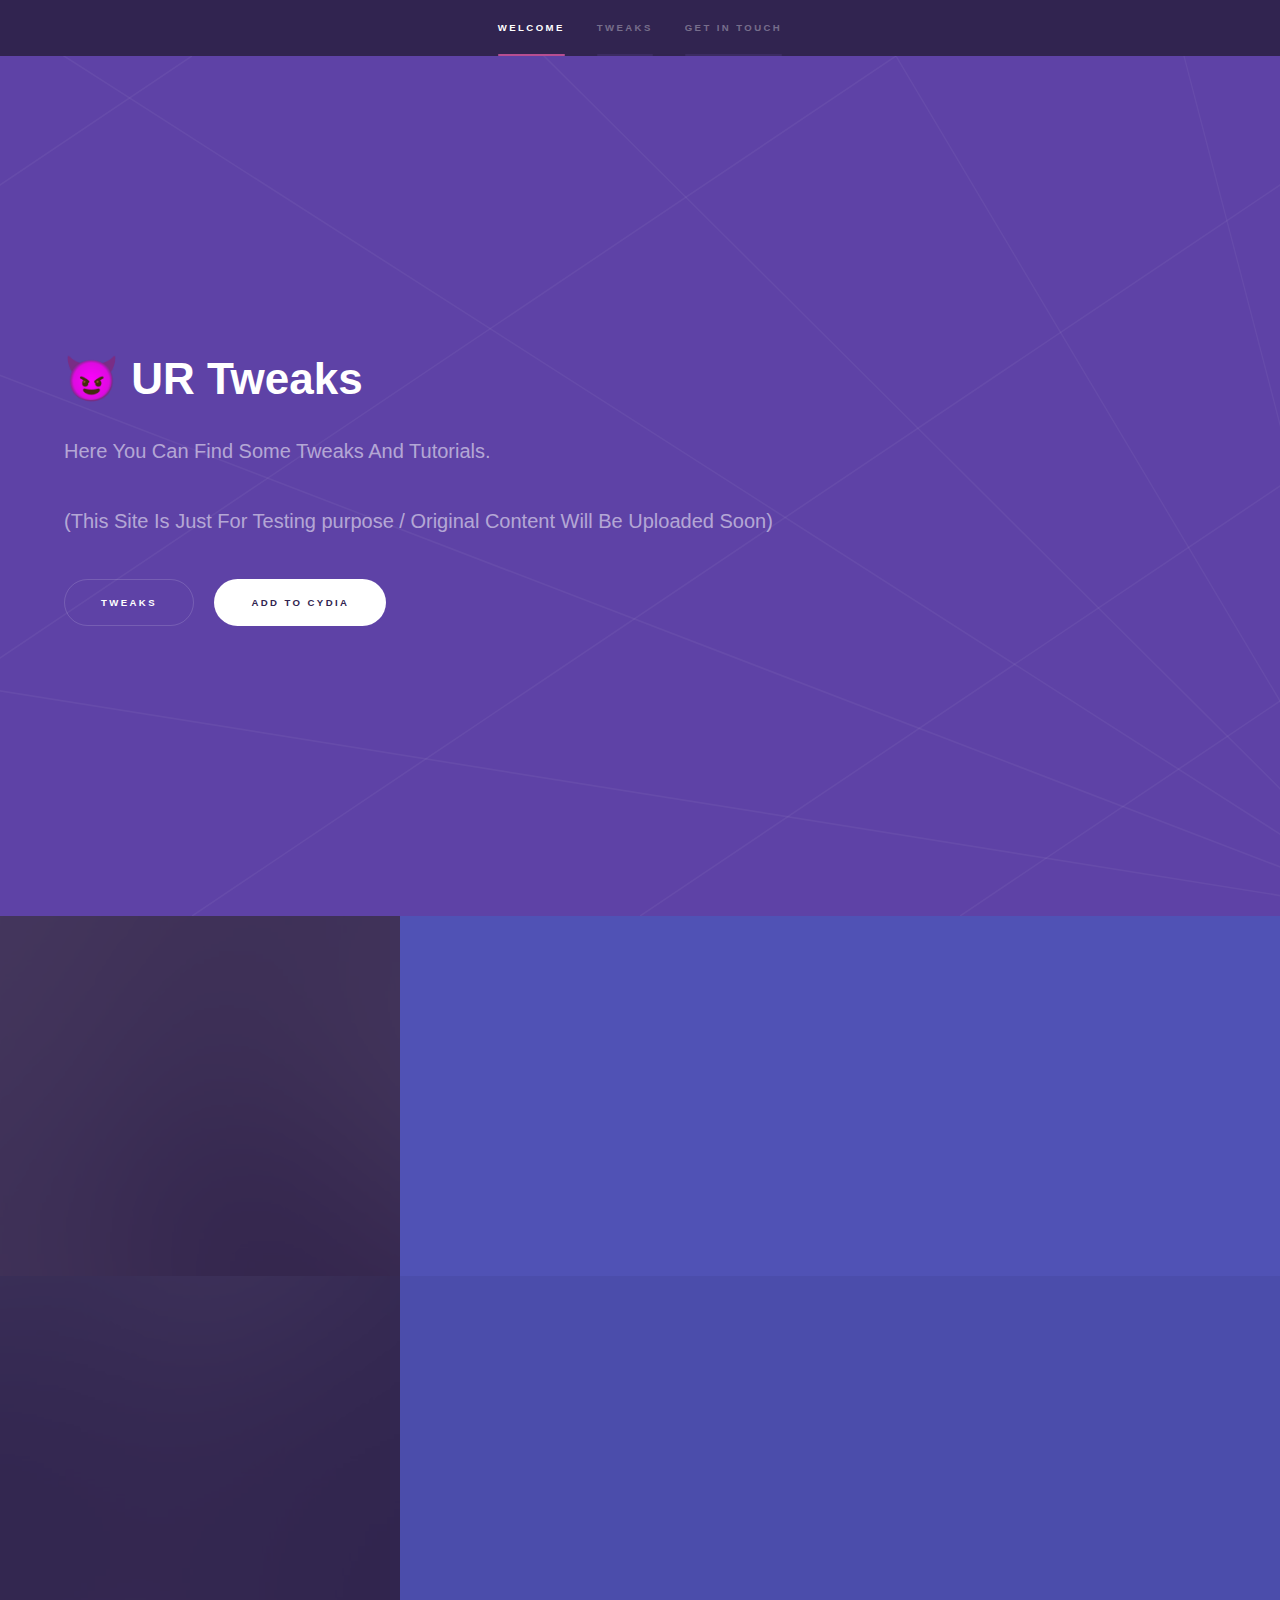
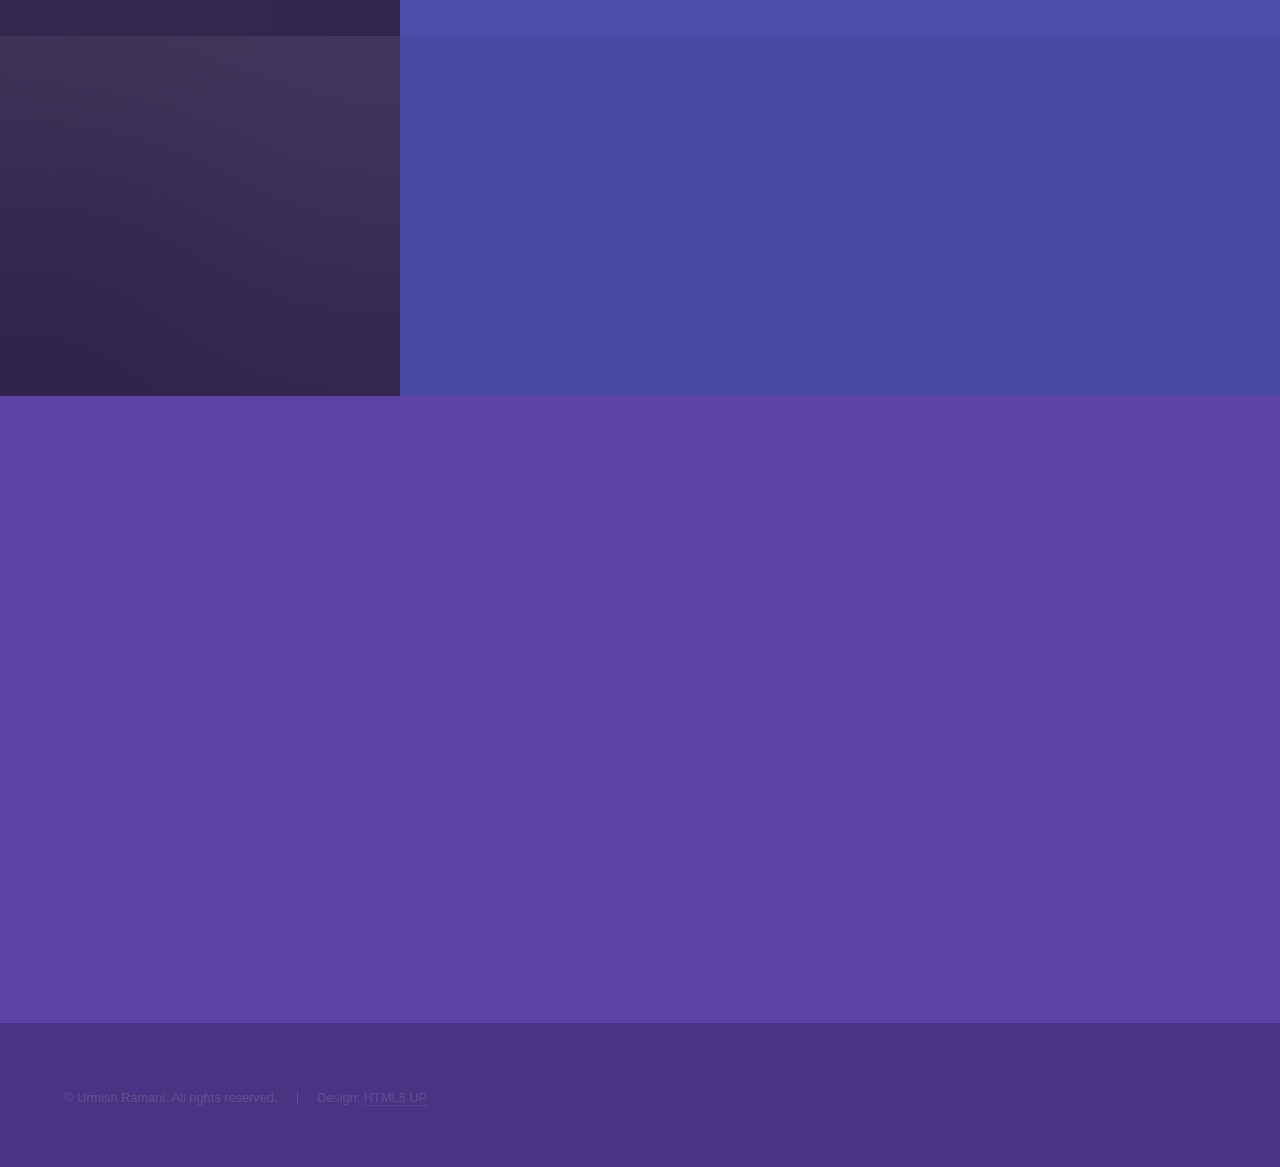
<file: index.html>
<!DOCTYPE HTML>
<!--
	Hyperspace by HTML5 UP
	html5up.net | @ajlkn
	Free for personal and commercial use under the CCA 3.0 license (html5up.net/license)
-->
<html>
	<head>
		<title>UR Tweaks</title>
		<meta charset="utf-8" />
		<meta name="viewport" content="width=device-width, initial-scale=1" />
		<link href="/images/favicon.ico" rel="icon" type="image/x-icon" />
		<!--[if lte IE 8]><script src="assets/js/ie/html5shiv.js"></script><![endif]-->
		<link rel="stylesheet" href="assets/css/main.css" />
		<!--[if lte IE 9]><link rel="stylesheet" href="assets/css/ie9.css" /><![endif]-->
		<!--[if lte IE 8]><link rel="stylesheet" href="assets/css/ie8.css" /><![endif]-->
	</head>
	<body>

		<!-- Sidebar -->
			<section id="sidebar">
				<div class="inner">
					<nav>
						<ul>
							<li><a href="#intro">Welcome</a></li>
							<li><a href="#one">Tweaks</a></li>
							<!--<li><a href="#two">What we do</a></li>-->
							<li><a href="#three">Get in touch</a></li>
						</ul>
					</nav>
				</div>
			</section>

		<!-- Wrapper -->
			<div id="wrapper">

				<!-- Intro -->
					<section id="intro" class="wrapper style1 fullscreen fade-up">
						<div class="inner">
							<h1> 😈 UR Tweaks</h1>
							<p>Here You Can Find Some Tweaks And Tutorials.
								<br></br>(This Site Is Just For Testing purpose / Original Content Will Be Uploaded Soon)<strong> </strong></p>
							<ul class="actions">
								<li><a href="#one" class="button scrolly">Tweaks</a></li>
								<li><a href="#" class="button special">Add To Cydia</a></li>
							</ul>
						</div>
					</section>

				<!-- One -->
					<section id="one" class="wrapper style2 spotlights">
						<section>
							<a href="#" class="image"><img src="images/pic01.jpg" alt="" data-position="center center" /></a>
							<div class="content">
								<div class="inner">
									<h2>Tweaks 1</h2>
									<p>First Test Tweaks</p>
									<ul class="actions">
										<li><a href="tweak1.html" class="button">See more</a></li>
									</ul>
								</div>
							</div>
						</section>
						<section>
							<a href="#" class="image"><img src="images/pic02.jpg" alt="" data-position="top center" /></a>
							<div class="content">
								<div class="inner">
									<h2>Tweak 2</h2>
									<p>Second test Tweak.</p>
									<ul class="actions">
										<li><a href="#" class="button">See more</a></li>
									</ul>
								</div>
							</div>
						</section>
						<section>
							<a href="#" class="image"><img src="images/pic03.jpg" alt="" data-position="25% 25%" /></a>
							<div class="content">
								<div class="inner">
									<h2>Tweak 3</h2>
									<p>Third Test tweak.</p>
									<ul class="actions">
										<li><a href="#" class="button">See more</a></li>
									</ul>
								</div>
							</div>
						</section>
					</section>

				<!-- Two -->
					<!--<section id="two" class="wrapper style3 fade-up">
						<div class="inner">
							<h2>What we do</h2>
							<p>Phasellus convallis elit id ullamcorper pulvinar. Duis aliquam turpis mauris, eu ultricies erat malesuada quis. Aliquam dapibus, lacus eget hendrerit bibendum, urna est aliquam sem, sit amet imperdiet est velit quis lorem.</p>
							<div class="features">
								<section>
									<span class="icon major fa-code"></span>
									<h3>Lorem ipsum amet</h3>
									<p>Phasellus convallis elit id ullam corper amet et pulvinar. Duis aliquam turpis mauris, sed ultricies erat dapibus.</p>
								</section>
								<section>
									<span class="icon major fa-lock"></span>
									<h3>Aliquam sed nullam</h3>
									<p>Phasellus convallis elit id ullam corper amet et pulvinar. Duis aliquam turpis mauris, sed ultricies erat dapibus.</p>
								</section>
								<section>
									<span class="icon major fa-cog"></span>
									<h3>Sed erat ullam corper</h3>
									<p>Phasellus convallis elit id ullam corper amet et pulvinar. Duis aliquam turpis mauris, sed ultricies erat dapibus.</p>
								</section>
								<section>
									<span class="icon major fa-desktop"></span>
									<h3>Veroeros quis lorem</h3>
									<p>Phasellus convallis elit id ullam corper amet et pulvinar. Duis aliquam turpis mauris, sed ultricies erat dapibus.</p>
								</section>
								<section>
									<span class="icon major fa-chain"></span>
									<h3>Urna quis bibendum</h3>
									<p>Phasellus convallis elit id ullam corper amet et pulvinar. Duis aliquam turpis mauris, sed ultricies erat dapibus.</p>
								</section>
								<section>
									<span class="icon major fa-diamond"></span>
									<h3>Aliquam urna dapibus</h3>
									<p>Phasellus convallis elit id ullam corper amet et pulvinar. Duis aliquam turpis mauris, sed ultricies erat dapibus.</p>
								</section>
							</div>
							<ul class="actions">
								<li><a href="#" class="button">Learn more</a></li>
							</ul>
						</div>
					</section>-->

				<!-- Three -->
					<section id="three" class="wrapper style1 fade-up">
						<div class="inner">
							<h2>Get in touch</h2>
							<p>If You Find Any Bugs,Report Me.</p>
							<div class="split style1">
								<section>
									<form method="post" action="#">
										<div class="field half first">
											<label for="name">Name</label>
											<input type="text" name="name" id="name" />
										</div>
										<div class="field half">
											<label for="email">Email</label>
											<input type="text" name="email" id="email" />
										</div>
										<div class="field">
											<label for="message">Message</label>
											<textarea name="message" id="message" rows="5"></textarea>
										</div>
										<ul class="actions">
											<li><a href="" class="button submit">Send Message</a></li>
										</ul>
									</form>
								</section>
								<section>
									<ul class="contact">
										<li>
											<h3>Address</h3>
											<span>Surat,Gujarat,<br />
											INDIA</span>
										</li>
										<li>
											<h3>Email</h3>
											<a href="#">urmish.ramani@gmail.com</a>
										</li>
										<!--<li>
											<h3>Phone</h3>
											<span>(000) 000-0000</span>
										</li>-->
										<li>
											<h3>Social</h3>
											<ul class="icons">
												<li><a href="#" class="fa-twitter"><span class="label">Twitter</span></a></li>
												<li><a href="#" class="fa-facebook"><span class="label">Facebook</span></a></li>
												<li><a href="#" class="fa-github"><span class="label">GitHub</span></a></li>
												<li><a href="#" class="fa-instagram"><span class="label">Instagram</span></a></li>
												<li><a href="#" class="fa-linkedin"><span class="label">LinkedIn</span></a></li>
											</ul>
										</li>
									</ul>
								</section>
							</div>
						</div>
					</section>

			</div>

		<!-- Footer -->
			<footer id="footer" class="wrapper style1-alt">
				<div class="inner">
					<ul class="menu">
						<li>&copy; Urmish Ramani. All rights reserved.</li><li>Design: <a href="http://html5up.net">HTML5 UP</a></li>

					</ul>
				</div>
			</footer>

		<!-- Scripts -->
			<script src="assets/js/jquery.min.js"></script>
			<script src="assets/js/jquery.scrollex.min.js"></script>
			<script src="assets/js/jquery.scrolly.min.js"></script>
			<script src="assets/js/skel.min.js"></script>
			<script src="assets/js/util.js"></script>
			<!--[if lte IE 8]><script src="assets/js/ie/respond.min.js"></script><![endif]-->
			<script src="assets/js/main.js"></script>

	</body>
</html>
</file>
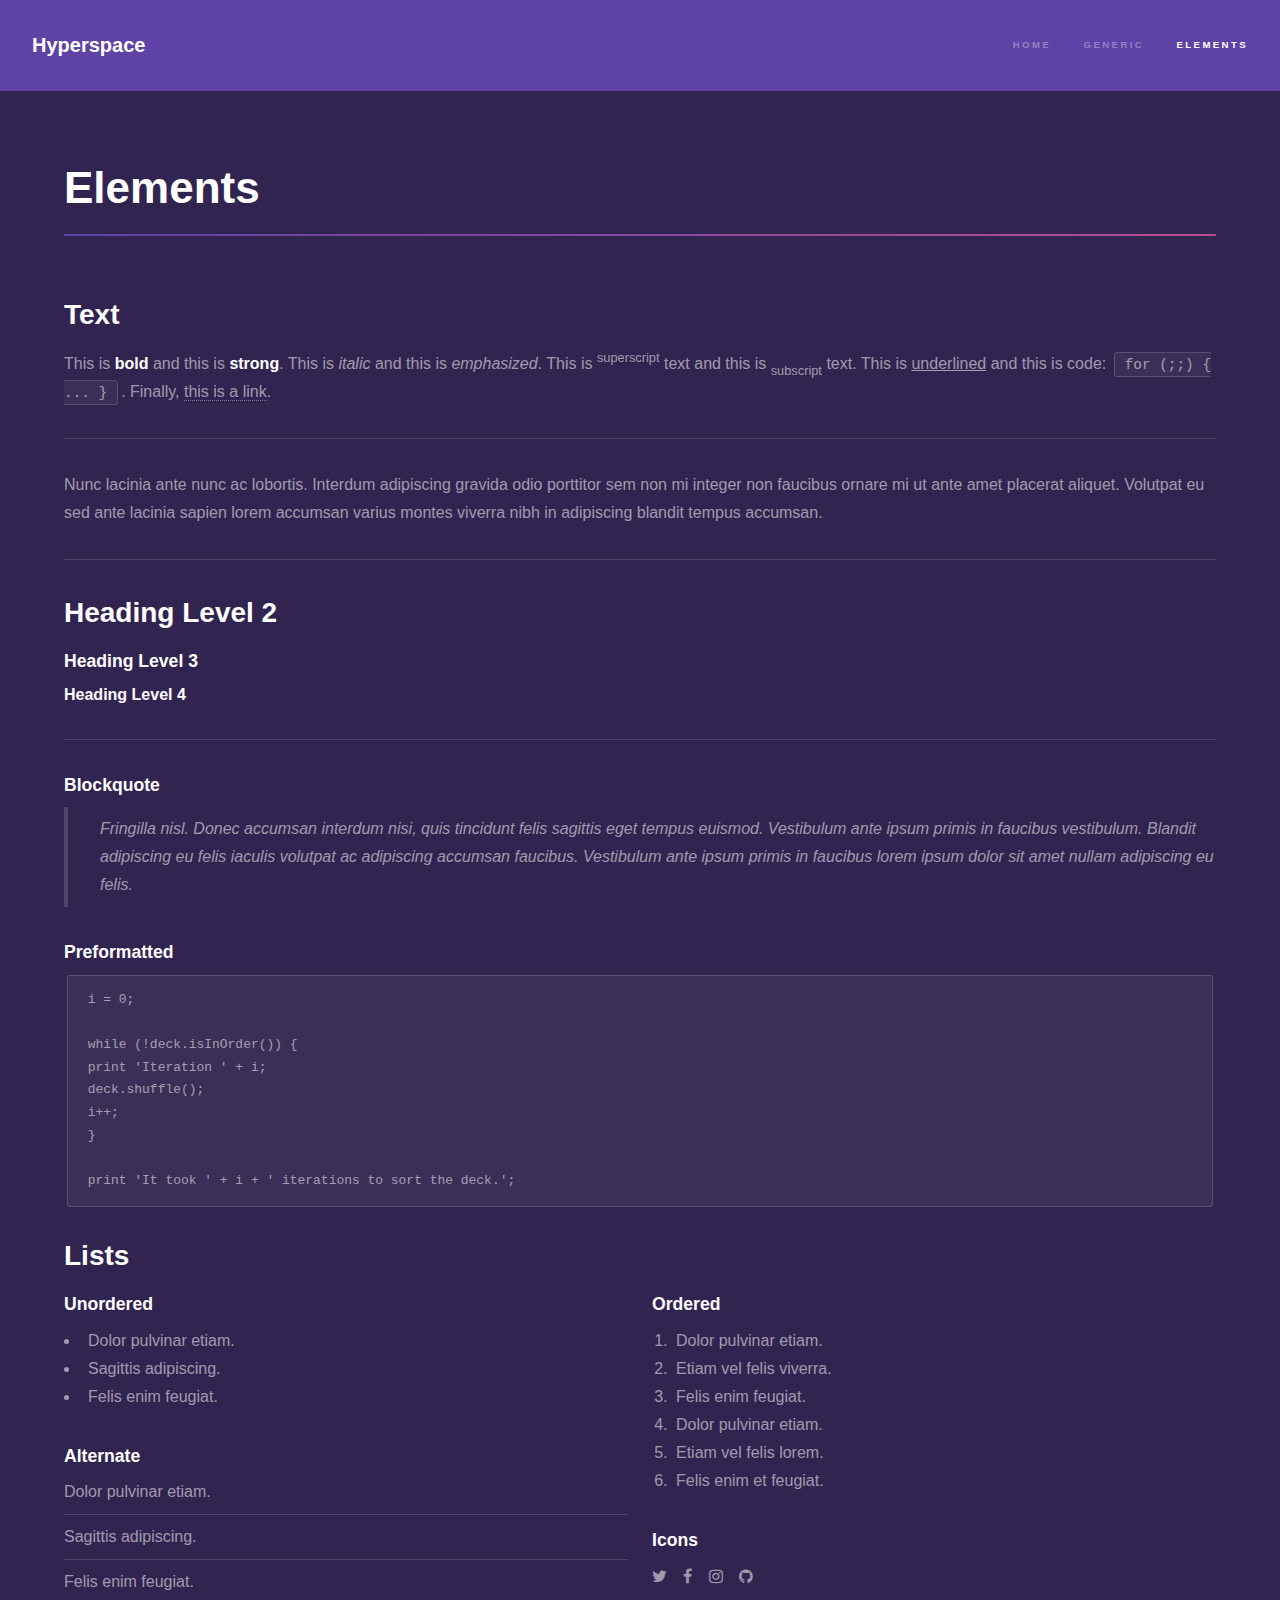
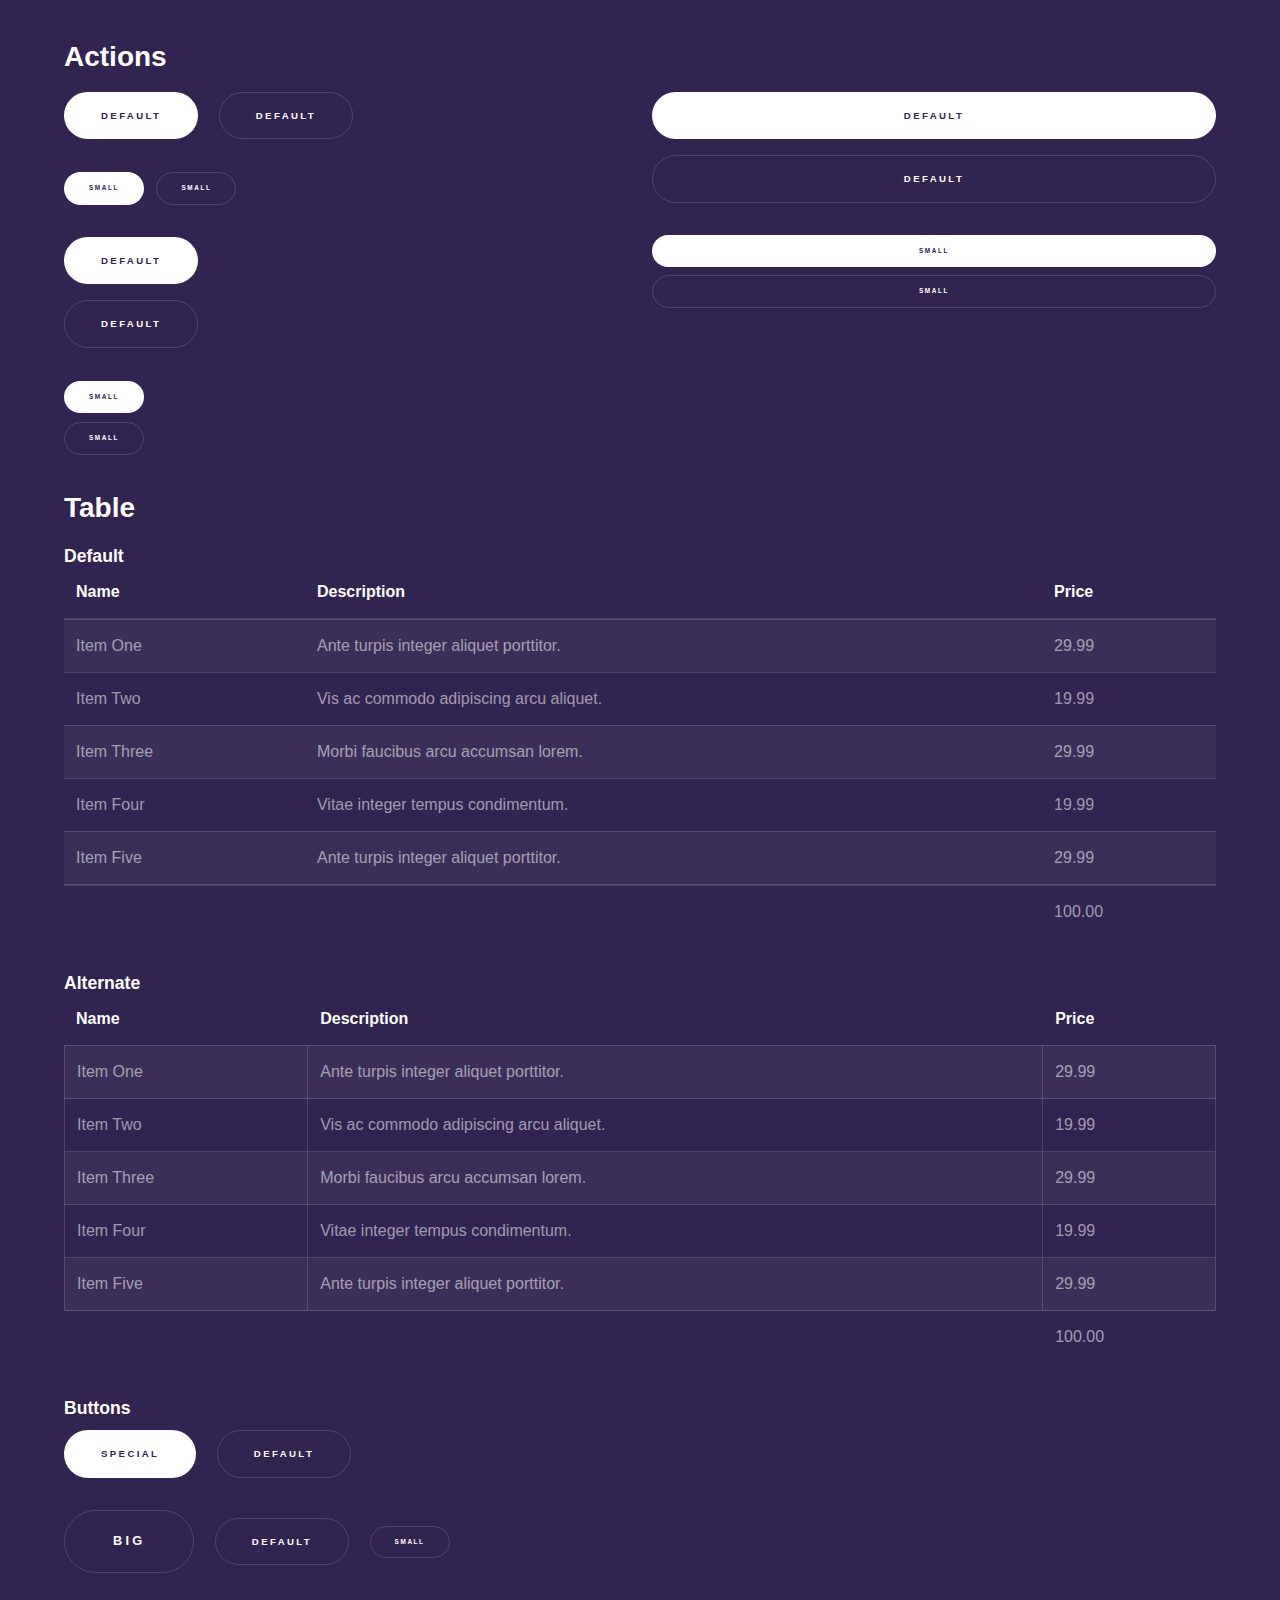
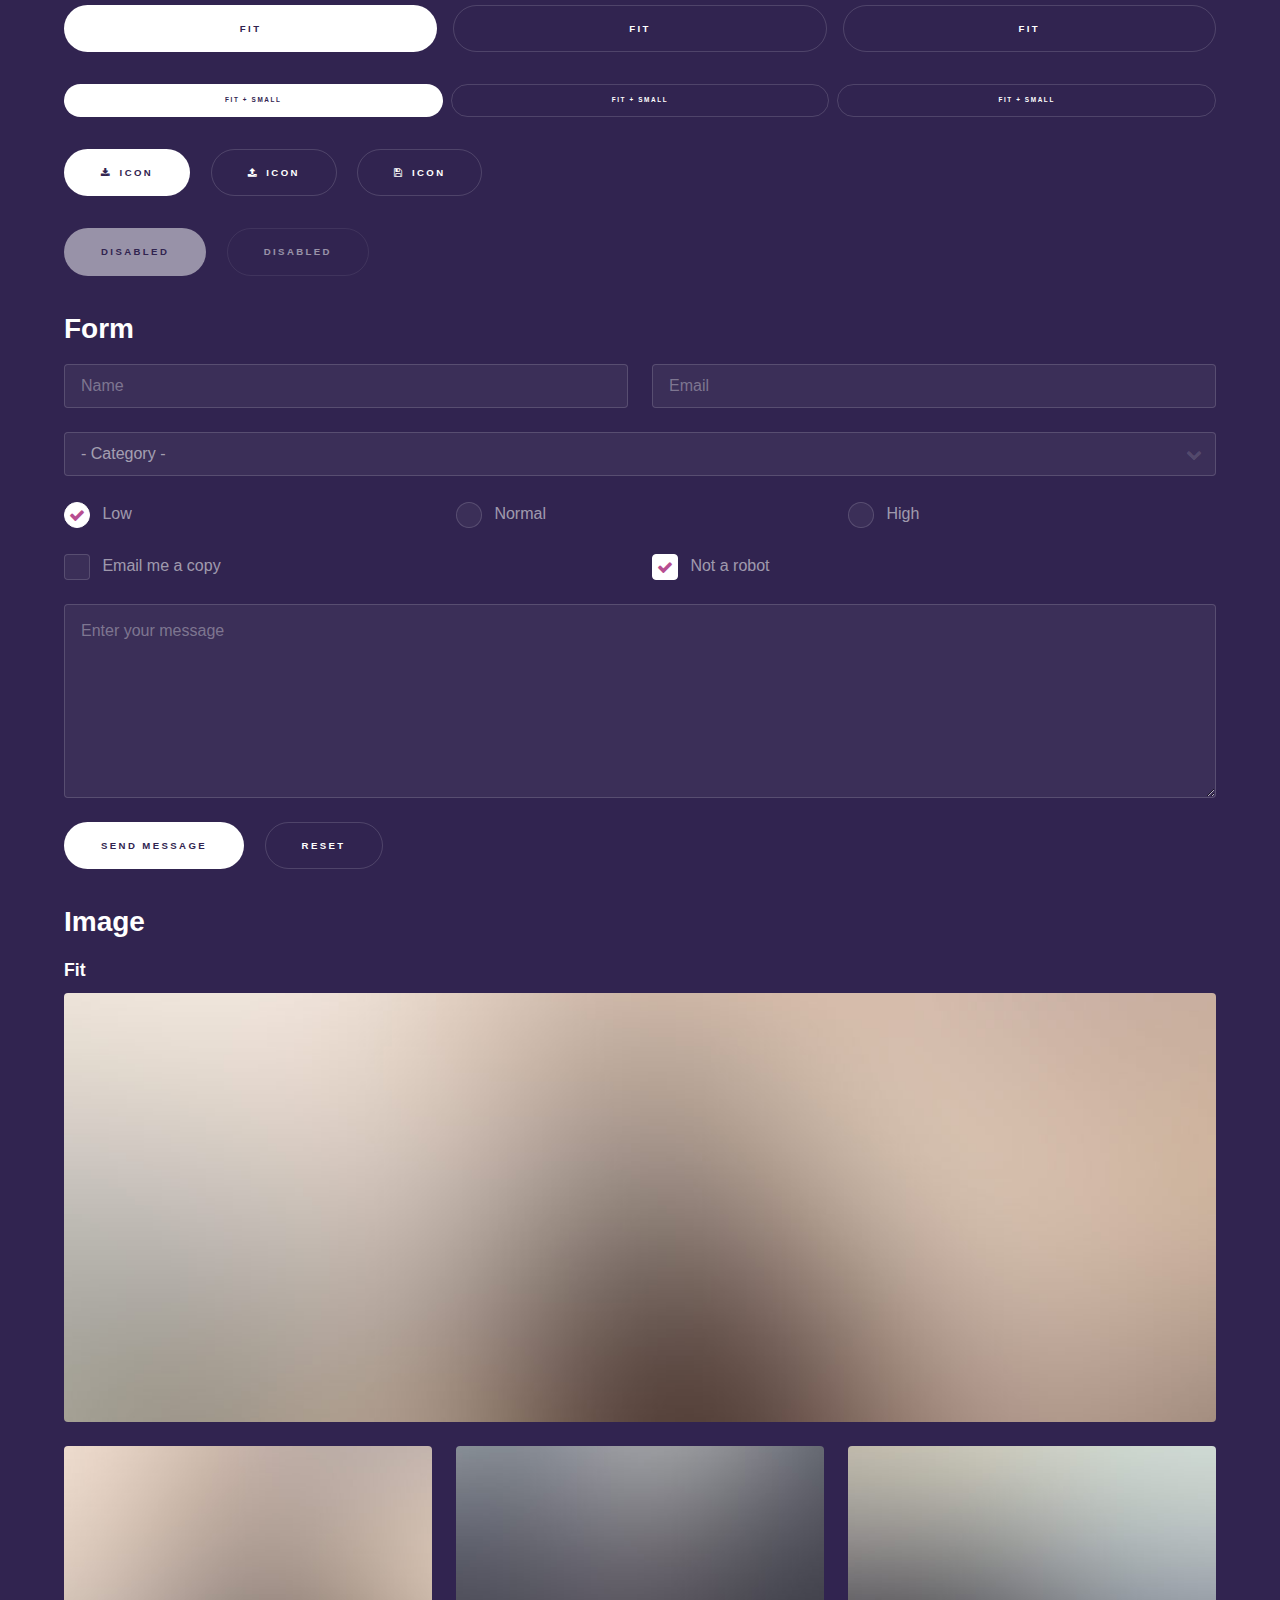
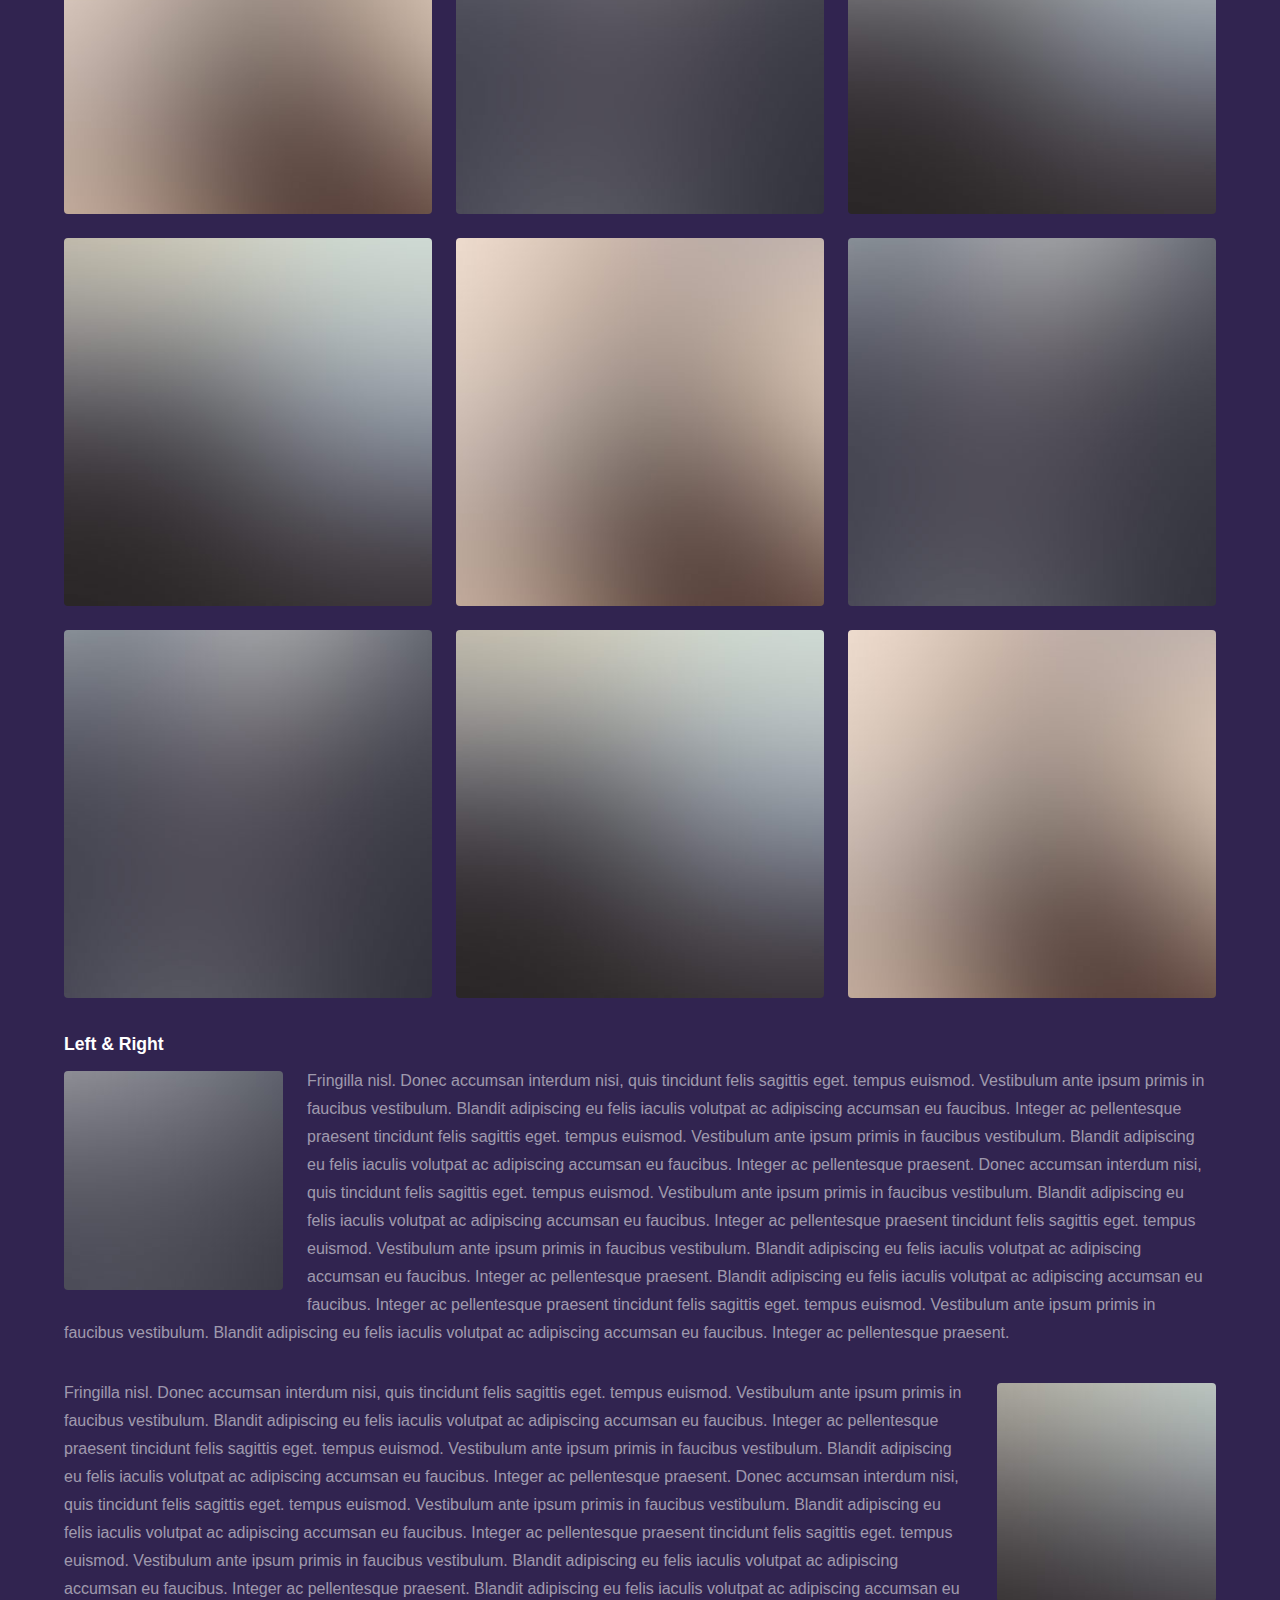
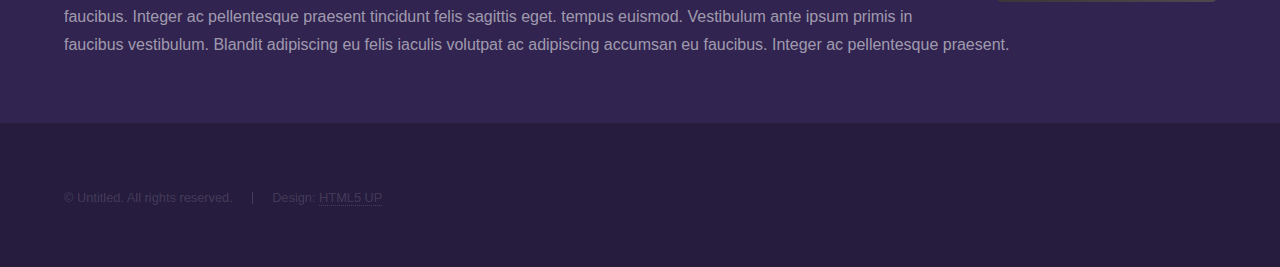
<file: elements.html>
<!DOCTYPE HTML>
<!--
	Hyperspace by HTML5 UP
	html5up.net | @ajlkn
	Free for personal and commercial use under the CCA 3.0 license (html5up.net/license)
-->
<html>
	<head>
		<title>Elements - Hyperspace by HTML5 UP</title>
		<meta charset="utf-8" />
		<meta name="viewport" content="width=device-width, initial-scale=1" />
		<!--[if lte IE 8]><script src="assets/js/ie/html5shiv.js"></script><![endif]-->
		<link rel="stylesheet" href="assets/css/main.css" />
		<!--[if lte IE 9]><link rel="stylesheet" href="assets/css/ie9.css" /><![endif]-->
		<!--[if lte IE 8]><link rel="stylesheet" href="assets/css/ie8.css" /><![endif]-->
	</head>
	<body>

		<!-- Header -->
			<header id="header">
				<a href="index.html" class="title">Hyperspace</a>
				<nav>
					<ul>
						<li><a href="index.html">Home</a></li>
						<li><a href="generic.html">Generic</a></li>
						<li><a href="elements.html"  class="active">Elements</a></li>
					</ul>
				</nav>
			</header>

		<!-- Wrapper -->
			<div id="wrapper">

				<!-- Main -->
					<section id="main" class="wrapper">
						<div class="inner">
							<h1 class="major">Elements</h1>

							<!-- Text -->
								<section>
									<h2>Text</h2>
									<p>This is <b>bold</b> and this is <strong>strong</strong>. This is <i>italic</i> and this is <em>emphasized</em>.
									This is <sup>superscript</sup> text and this is <sub>subscript</sub> text.
									This is <u>underlined</u> and this is code: <code>for (;;) { ... }</code>. Finally, <a href="#">this is a link</a>.</p>
									<hr />
									<p>Nunc lacinia ante nunc ac lobortis. Interdum adipiscing gravida odio porttitor sem non mi integer non faucibus ornare mi ut ante amet placerat aliquet. Volutpat eu sed ante lacinia sapien lorem accumsan varius montes viverra nibh in adipiscing blandit tempus accumsan.</p>
									<hr />
									<h2>Heading Level 2</h2>
									<h3>Heading Level 3</h3>
									<h4>Heading Level 4</h4>
									<hr />
									<h3>Blockquote</h3>
									<blockquote>Fringilla nisl. Donec accumsan interdum nisi, quis tincidunt felis sagittis eget tempus euismod. Vestibulum ante ipsum primis in faucibus vestibulum. Blandit adipiscing eu felis iaculis volutpat ac adipiscing accumsan faucibus. Vestibulum ante ipsum primis in faucibus lorem ipsum dolor sit amet nullam adipiscing eu felis.</blockquote>
									<h3>Preformatted</h3>
									<pre><code>i = 0;

while (!deck.isInOrder()) {
print 'Iteration ' + i;
deck.shuffle();
i++;
}

print 'It took ' + i + ' iterations to sort the deck.';</code></pre>
								</section>

							<!-- Lists -->
								<section>
									<h2>Lists</h2>
									<div class="row">
										<div class="6u 12u$(medium)">
											<h3>Unordered</h3>
											<ul>
												<li>Dolor pulvinar etiam.</li>
												<li>Sagittis adipiscing.</li>
												<li>Felis enim feugiat.</li>
											</ul>
											<h3>Alternate</h3>
											<ul class="alt">
												<li>Dolor pulvinar etiam.</li>
												<li>Sagittis adipiscing.</li>
												<li>Felis enim feugiat.</li>
											</ul>
										</div>
										<div class="6u$ 12u$(medium)">
											<h3>Ordered</h3>
											<ol>
												<li>Dolor pulvinar etiam.</li>
												<li>Etiam vel felis viverra.</li>
												<li>Felis enim feugiat.</li>
												<li>Dolor pulvinar etiam.</li>
												<li>Etiam vel felis lorem.</li>
												<li>Felis enim et feugiat.</li>
											</ol>
											<h3>Icons</h3>
											<ul class="icons">
												<li><a href="#" class="icon fa-twitter"><span class="label">Twitter</span></a></li>
												<li><a href="#" class="icon fa-facebook"><span class="label">Facebook</span></a></li>
												<li><a href="#" class="icon fa-instagram"><span class="label">Instagram</span></a></li>
												<li><a href="#" class="icon fa-github"><span class="label">Github</span></a></li>
											</ul>
										</div>
									</div>
									<h2>Actions</h2>
									<div class="row">
										<div class="6u 12u$(medium)">
											<ul class="actions">
												<li><a href="#" class="button special">Default</a></li>
												<li><a href="#" class="button">Default</a></li>
											</ul>
											<ul class="actions small">
												<li><a href="#" class="button special small">Small</a></li>
												<li><a href="#" class="button small">Small</a></li>
											</ul>
											<ul class="actions vertical">
												<li><a href="#" class="button special">Default</a></li>
												<li><a href="#" class="button">Default</a></li>
											</ul>
											<ul class="actions vertical small">
												<li><a href="#" class="button special small">Small</a></li>
												<li><a href="#" class="button small">Small</a></li>
											</ul>
										</div>
										<div class="6u 12u$(medium)">
											<ul class="actions vertical">
												<li><a href="#" class="button special fit">Default</a></li>
												<li><a href="#" class="button fit">Default</a></li>
											</ul>
											<ul class="actions vertical small">
												<li><a href="#" class="button special small fit">Small</a></li>
												<li><a href="#" class="button small fit">Small</a></li>
											</ul>
										</div>
									</div>
								</section>

							<!-- Table -->
								<section>
									<h2>Table</h2>
									<h3>Default</h3>
									<div class="table-wrapper">
										<table>
											<thead>
												<tr>
													<th>Name</th>
													<th>Description</th>
													<th>Price</th>
												</tr>
											</thead>
											<tbody>
												<tr>
													<td>Item One</td>
													<td>Ante turpis integer aliquet porttitor.</td>
													<td>29.99</td>
												</tr>
												<tr>
													<td>Item Two</td>
													<td>Vis ac commodo adipiscing arcu aliquet.</td>
													<td>19.99</td>
												</tr>
												<tr>
													<td>Item Three</td>
													<td> Morbi faucibus arcu accumsan lorem.</td>
													<td>29.99</td>
												</tr>
												<tr>
													<td>Item Four</td>
													<td>Vitae integer tempus condimentum.</td>
													<td>19.99</td>
												</tr>
												<tr>
													<td>Item Five</td>
													<td>Ante turpis integer aliquet porttitor.</td>
													<td>29.99</td>
												</tr>
											</tbody>
											<tfoot>
												<tr>
													<td colspan="2"></td>
													<td>100.00</td>
												</tr>
											</tfoot>
										</table>
									</div>

									<h3>Alternate</h3>
									<div class="table-wrapper">
										<table class="alt">
											<thead>
												<tr>
													<th>Name</th>
													<th>Description</th>
													<th>Price</th>
												</tr>
											</thead>
											<tbody>
												<tr>
													<td>Item One</td>
													<td>Ante turpis integer aliquet porttitor.</td>
													<td>29.99</td>
												</tr>
												<tr>
													<td>Item Two</td>
													<td>Vis ac commodo adipiscing arcu aliquet.</td>
													<td>19.99</td>
												</tr>
												<tr>
													<td>Item Three</td>
													<td> Morbi faucibus arcu accumsan lorem.</td>
													<td>29.99</td>
												</tr>
												<tr>
													<td>Item Four</td>
													<td>Vitae integer tempus condimentum.</td>
													<td>19.99</td>
												</tr>
												<tr>
													<td>Item Five</td>
													<td>Ante turpis integer aliquet porttitor.</td>
													<td>29.99</td>
												</tr>
											</tbody>
											<tfoot>
												<tr>
													<td colspan="2"></td>
													<td>100.00</td>
												</tr>
											</tfoot>
										</table>
									</div>
								</section>

							<!-- Buttons -->
								<section>
									<h3>Buttons</h3>
									<ul class="actions">
										<li><a href="#" class="button special">Special</a></li>
										<li><a href="#" class="button">Default</a></li>
									</ul>
									<ul class="actions">
										<li><a href="#" class="button big">Big</a></li>
										<li><a href="#" class="button">Default</a></li>
										<li><a href="#" class="button small">Small</a></li>
									</ul>
									<ul class="actions fit">
										<li><a href="#" class="button special fit">Fit</a></li>
										<li><a href="#" class="button fit">Fit</a></li>
										<li><a href="#" class="button fit">Fit</a></li>
									</ul>
									<ul class="actions fit small">
										<li><a href="#" class="button special fit small">Fit + Small</a></li>
										<li><a href="#" class="button fit small">Fit + Small</a></li>
										<li><a href="#" class="button fit small">Fit + Small</a></li>
									</ul>
									<ul class="actions">
										<li><a href="#" class="button special icon fa-download">Icon</a></li>
										<li><a href="#" class="button icon fa-upload">Icon</a></li>
										<li><a href="#" class="button icon fa-save">Icon</a></li>
									</ul>
									<ul class="actions">
										<li><span class="button special disabled">Disabled</span></li>
										<li><span class="button disabled">Disabled</span></li>
									</ul>
								</section>

							<!-- Form -->
								<section>
									<h2>Form</h2>
									<form method="post" action="#">
										<div class="row uniform">
											<div class="6u 12u$(xsmall)">
												<input type="text" name="demo-name" id="demo-name" value="" placeholder="Name" />
											</div>
											<div class="6u$ 12u$(xsmall)">
												<input type="email" name="demo-email" id="demo-email" value="" placeholder="Email" />
											</div>
											<div class="12u$">
												<div class="select-wrapper">
													<select name="demo-category" id="demo-category">
														<option value="">- Category -</option>
														<option value="1">Manufacturing</option>
														<option value="1">Shipping</option>
														<option value="1">Administration</option>
														<option value="1">Human Resources</option>
													</select>
												</div>
											</div>
											<div class="4u 12u$(small)">
												<input type="radio" id="demo-priority-low" name="demo-priority" checked>
												<label for="demo-priority-low">Low</label>
											</div>
											<div class="4u 12u$(small)">
												<input type="radio" id="demo-priority-normal" name="demo-priority">
												<label for="demo-priority-normal">Normal</label>
											</div>
											<div class="4u$ 12u$(small)">
												<input type="radio" id="demo-priority-high" name="demo-priority">
												<label for="demo-priority-high">High</label>
											</div>
											<div class="6u 12u$(small)">
												<input type="checkbox" id="demo-copy" name="demo-copy">
												<label for="demo-copy">Email me a copy</label>
											</div>
											<div class="6u$ 12u$(small)">
												<input type="checkbox" id="demo-human" name="demo-human" checked>
												<label for="demo-human">Not a robot</label>
											</div>
											<div class="12u$">
												<textarea name="demo-message" id="demo-message" placeholder="Enter your message" rows="6"></textarea>
											</div>
											<div class="12u$">
												<ul class="actions">
													<li><input type="submit" value="Send Message" class="special" /></li>
													<li><input type="reset" value="Reset" /></li>
												</ul>
											</div>
										</div>
									</form>
								</section>

							<!-- Image -->
								<section>
									<h2>Image</h2>
									<h3>Fit</h3>
									<div class="box alt">
										<div class="row uniform">
											<div class="12u$"><span class="image fit"><img src="images/pic04.jpg" alt="" /></span></div>
											<div class="4u"><span class="image fit"><img src="images/pic01.jpg" alt="" /></span></div>
											<div class="4u"><span class="image fit"><img src="images/pic02.jpg" alt="" /></span></div>
											<div class="4u$"><span class="image fit"><img src="images/pic03.jpg" alt="" /></span></div>
											<div class="4u"><span class="image fit"><img src="images/pic03.jpg" alt="" /></span></div>
											<div class="4u"><span class="image fit"><img src="images/pic01.jpg" alt="" /></span></div>
											<div class="4u$"><span class="image fit"><img src="images/pic02.jpg" alt="" /></span></div>
											<div class="4u"><span class="image fit"><img src="images/pic02.jpg" alt="" /></span></div>
											<div class="4u"><span class="image fit"><img src="images/pic03.jpg" alt="" /></span></div>
											<div class="4u$"><span class="image fit"><img src="images/pic01.jpg" alt="" /></span></div>
										</div>
									</div>
									<h3>Left &amp; Right</h3>
									<p><span class="image left"><img src="images/pic05.jpg" alt="" /></span>Fringilla nisl. Donec accumsan interdum nisi, quis tincidunt felis sagittis eget. tempus euismod. Vestibulum ante ipsum primis in faucibus vestibulum. Blandit adipiscing eu felis iaculis volutpat ac adipiscing accumsan eu faucibus. Integer ac pellentesque praesent tincidunt felis sagittis eget. tempus euismod. Vestibulum ante ipsum primis in faucibus vestibulum. Blandit adipiscing eu felis iaculis volutpat ac adipiscing accumsan eu faucibus. Integer ac pellentesque praesent. Donec accumsan interdum nisi, quis tincidunt felis sagittis eget. tempus euismod. Vestibulum ante ipsum primis in faucibus vestibulum. Blandit adipiscing eu felis iaculis volutpat ac adipiscing accumsan eu faucibus. Integer ac pellentesque praesent tincidunt felis sagittis eget. tempus euismod. Vestibulum ante ipsum primis in faucibus vestibulum. Blandit adipiscing eu felis iaculis volutpat ac adipiscing accumsan eu faucibus. Integer ac pellentesque praesent. Blandit adipiscing eu felis iaculis volutpat ac adipiscing accumsan eu faucibus. Integer ac pellentesque praesent tincidunt felis sagittis eget. tempus euismod. Vestibulum ante ipsum primis in faucibus vestibulum. Blandit adipiscing eu felis iaculis volutpat ac adipiscing accumsan eu faucibus. Integer ac pellentesque praesent.</p>
									<p><span class="image right"><img src="images/pic06.jpg" alt="" /></span>Fringilla nisl. Donec accumsan interdum nisi, quis tincidunt felis sagittis eget. tempus euismod. Vestibulum ante ipsum primis in faucibus vestibulum. Blandit adipiscing eu felis iaculis volutpat ac adipiscing accumsan eu faucibus. Integer ac pellentesque praesent tincidunt felis sagittis eget. tempus euismod. Vestibulum ante ipsum primis in faucibus vestibulum. Blandit adipiscing eu felis iaculis volutpat ac adipiscing accumsan eu faucibus. Integer ac pellentesque praesent. Donec accumsan interdum nisi, quis tincidunt felis sagittis eget. tempus euismod. Vestibulum ante ipsum primis in faucibus vestibulum. Blandit adipiscing eu felis iaculis volutpat ac adipiscing accumsan eu faucibus. Integer ac pellentesque praesent tincidunt felis sagittis eget. tempus euismod. Vestibulum ante ipsum primis in faucibus vestibulum. Blandit adipiscing eu felis iaculis volutpat ac adipiscing accumsan eu faucibus. Integer ac pellentesque praesent. Blandit adipiscing eu felis iaculis volutpat ac adipiscing accumsan eu faucibus. Integer ac pellentesque praesent tincidunt felis sagittis eget. tempus euismod. Vestibulum ante ipsum primis in faucibus vestibulum. Blandit adipiscing eu felis iaculis volutpat ac adipiscing accumsan eu faucibus. Integer ac pellentesque praesent.</p>
								</section>

						</div>
					</section>

			</div>

		<!-- Footer -->
			<footer id="footer" class="wrapper alt">
				<div class="inner">
					<ul class="menu">
						<li>&copy; Untitled. All rights reserved.</li><li>Design: <a href="http://html5up.net">HTML5 UP</a></li>
					</ul>
				</div>
			</footer>

		<!-- Scripts -->
			<script src="assets/js/jquery.min.js"></script>
			<script src="assets/js/jquery.scrollex.min.js"></script>
			<script src="assets/js/jquery.scrolly.min.js"></script>
			<script src="assets/js/skel.min.js"></script>
			<script src="assets/js/util.js"></script>
			<!--[if lte IE 8]><script src="assets/js/ie/respond.min.js"></script><![endif]-->
			<script src="assets/js/main.js"></script>

	</body>
</html>
</file>
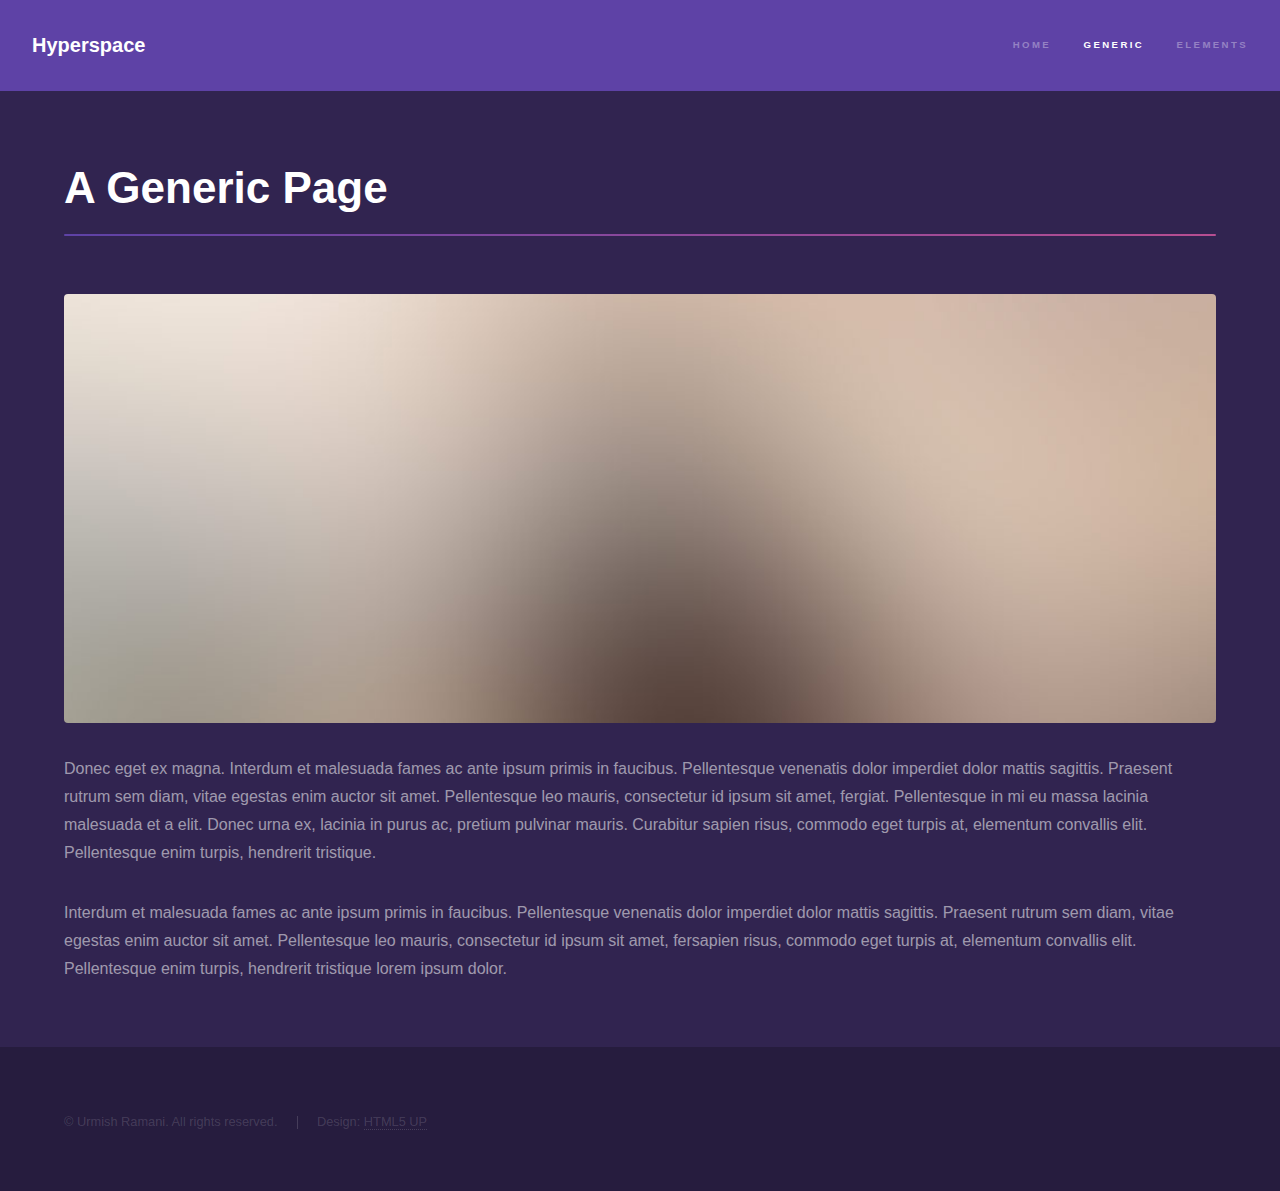
<file: generic.html>
<!DOCTYPE HTML>
<!--
	Hyperspace by HTML5 UP
	html5up.net | @ajlkn
	Free for personal and commercial use under the CCA 3.0 license (html5up.net/license)
-->
<html>
	<head>
		<title>Generic - Hyperspace by HTML5 UP</title>
		<meta charset="utf-8" />
		<meta name="viewport" content="width=device-width, initial-scale=1" />
		<!--[if lte IE 8]><script src="assets/js/ie/html5shiv.js"></script><![endif]-->
		<link rel="stylesheet" href="assets/css/main.css" />
		<!--[if lte IE 9]><link rel="stylesheet" href="assets/css/ie9.css" /><![endif]-->
		<!--[if lte IE 8]><link rel="stylesheet" href="assets/css/ie8.css" /><![endif]-->
	</head>
	<body>

		<!-- Header -->
			<header id="header">
				<a href="index.html" class="title">Hyperspace</a>
				<nav>
					<ul>
						<li><a href="index.html">Home</a></li>
						<li><a href="generic.html" class="active">Generic</a></li>
						<li><a href="elements.html">Elements</a></li>
					</ul>
				</nav>
			</header>

		<!-- Wrapper -->
			<div id="wrapper">

				<!-- Main -->
					<section id="main" class="wrapper">
						<div class="inner">
							<h1 class="major">A Generic Page</h1>
							<span class="image fit"><img src="images/pic04.jpg" alt="" /></span>
							<p>Donec eget ex magna. Interdum et malesuada fames ac ante ipsum primis in faucibus. Pellentesque venenatis dolor imperdiet dolor mattis sagittis. Praesent rutrum sem diam, vitae egestas enim auctor sit amet. Pellentesque leo mauris, consectetur id ipsum sit amet, fergiat. Pellentesque in mi eu massa lacinia malesuada et a elit. Donec urna ex, lacinia in purus ac, pretium pulvinar mauris. Curabitur sapien risus, commodo eget turpis at, elementum convallis elit. Pellentesque enim turpis, hendrerit tristique.</p>
							<p>Interdum et malesuada fames ac ante ipsum primis in faucibus. Pellentesque venenatis dolor imperdiet dolor mattis sagittis. Praesent rutrum sem diam, vitae egestas enim auctor sit amet. Pellentesque leo mauris, consectetur id ipsum sit amet, fersapien risus, commodo eget turpis at, elementum convallis elit. Pellentesque enim turpis, hendrerit tristique lorem ipsum dolor.</p>
						</div>
					</section>

			</div>

		<!-- Footer -->
			<footer id="footer" class="wrapper alt">
				<div class="inner">
					<ul class="menu">
						<li>&copy; Urmish Ramani. All rights reserved.</li><li>Design: <a href="http://html5up.net">HTML5 UP</a></li>
					</ul>
				</div>
			</footer>

		<!-- Scripts -->
			<script src="assets/js/jquery.min.js"></script>
			<script src="assets/js/jquery.scrollex.min.js"></script>
			<script src="assets/js/jquery.scrolly.min.js"></script>
			<script src="assets/js/skel.min.js"></script>
			<script src="assets/js/util.js"></script>
			<!--[if lte IE 8]><script src="assets/js/ie/respond.min.js"></script><![endif]-->
			<script src="assets/js/main.js"></script>

	</body>
</html>
</file>
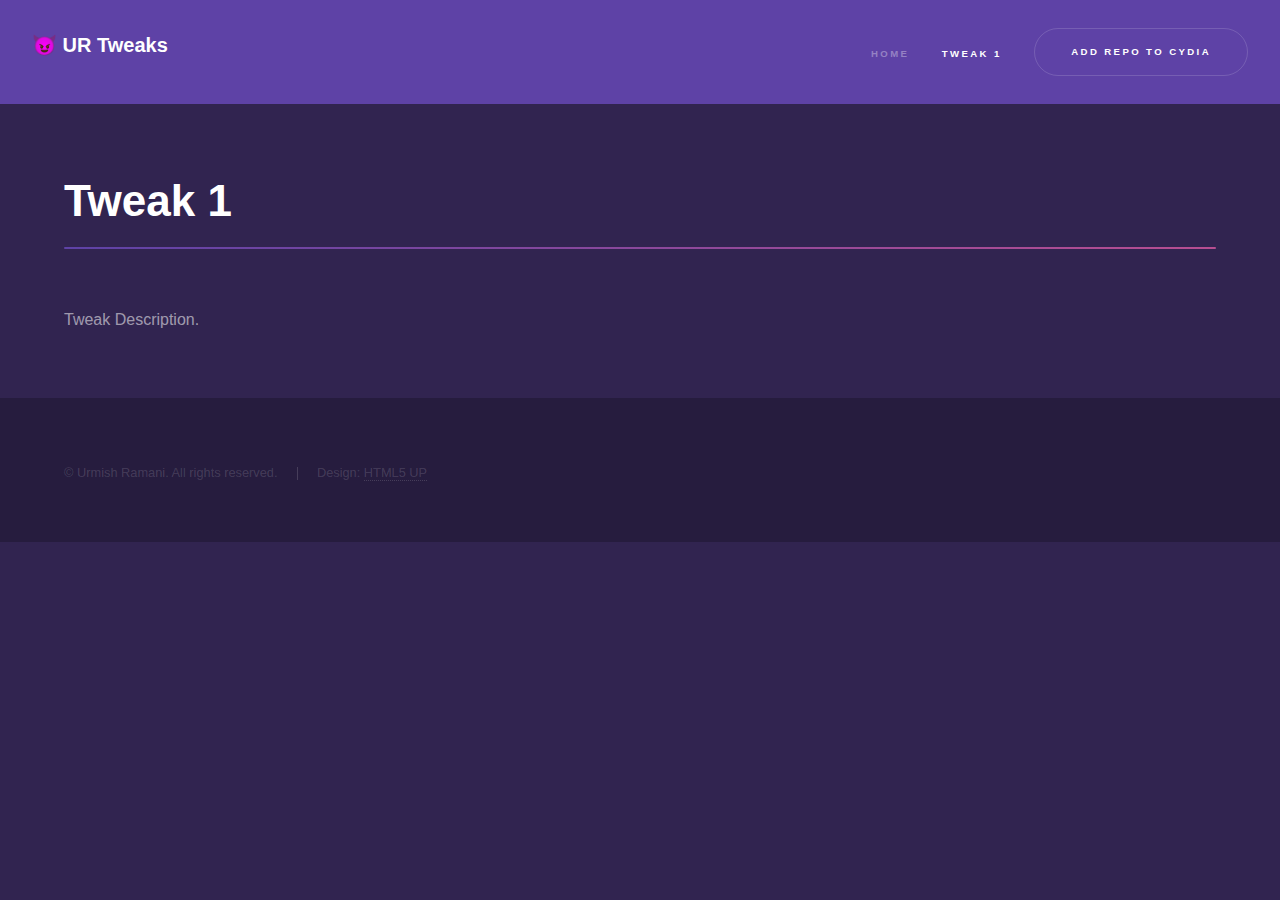
<file: tweak1.html>
<!DOCTYPE HTML>
<!--
	Hyperspace by HTML5 UP
	html5up.net | @ajlkn
	Free for personal and commercial use under the CCA 3.0 license (html5up.net/license)
-->
<html>
	<head>
		<title>Tweak 1</title>
		<meta charset="utf-8" />
		<meta name="viewport" content="width=device-width, initial-scale=1" />
		<!--[if lte IE 8]><script src="assets/js/ie/html5shiv.js"></script><![endif]-->
		<link rel="stylesheet" href="assets/css/main.css" />
		<!--[if lte IE 9]><link rel="stylesheet" href="assets/css/ie9.css" /><![endif]-->
		<!--[if lte IE 8]><link rel="stylesheet" href="assets/css/ie8.css" /><![endif]-->
	</head>
	<body>

		<!-- Header -->
			<header id="header">
				<a href="index.html" class="title"> 😈 UR Tweaks</a>
				<nav>
					<ul>
						<li><a href="index.html">Home</a></li>
						<li><a href="" class="active">Tweak 1</a></li>
					  <li><a href="#" class="button small">Add Repo To Cydia </a></li>

					</ul>
				</nav>
			</header>

		<!-- Wrapper -->
			<div id="wrapper">

				<!-- Main -->
					<section id="main" class="wrapper">
						<div class="inner">
							<h1 class="major">Tweak 1</h1>
              <p>Tweak Description.</p>

						</div>
					</section>

			</div>

		<!-- Footer -->

			<footer id="footer" class="wrapper alt">
				<div class="inner">
					<ul class="menu">
						<li>&copy; Urmish Ramani. All rights reserved.</li><li>Design: <a href="http://html5up.net">HTML5 UP</a></li>
					</ul>
				</div>
			</footer>

		<!-- Scripts -->
			<script src="assets/js/jquery.min.js"></script>
			<script src="assets/js/jquery.scrollex.min.js"></script>
			<script src="assets/js/jquery.scrolly.min.js"></script>
			<script src="assets/js/skel.min.js"></script>
			<script src="assets/js/util.js"></script>
			<!--[if lte IE 8]><script src="assets/js/ie/respond.min.js"></script><![endif]-->
			<script src="assets/js/main.js"></script>

	</body>
</html>
</file>
<file: assets/css/ie9.css>
/*
	Hyperspace by HTML5 UP
	html5up.net | @ajlkn
	Free for personal and commercial use under the CCA 3.0 license (html5up.net/license)
*/

/* Type */

	h1.major:after {
		background: #b74e91;
	}

/* Wrapper */

	.wrapper.fullscreen {
		min-height: 0;
		padding-bottom: 6em;
		padding-top: 6em;
	}

		body.is-ie .wrapper.fullscreen {
			height: auto;
		}

/* Spotlights */

	.spotlights > section {
		padding-left: 20em;
		position: relative;
	}

		.spotlights > section > .image {
			height: 100%;
			left: 0;
			position: absolute;
			top: 0;
			width: 20em;
		}

		.spotlights > section > .content {
			width: 100%;
		}

/* Features */

	.features:after {
		clear: both;
		content: '';
		display: block;
	}

	.features section {
		float: left;
	}

/* Split */

	.split:after {
		clear: both;
		content: '';
		display: block;
	}

	.split > * {
		float: left;
	}

/* Sidebar */

	#sidebar nav a:after {
		background-color: #b74e91;
	}

/* Header */

	#header:after {
		clear: both;
		content: '';
		display: block;
	}

	#header > .title {
		float: left;
	}

	#header > nav {
		float: right;
	}
</file>
<file: assets/css/ie8.css>
/*
	Hyperspace by HTML5 UP
	html5up.net | @ajlkn
	Free for personal and commercial use under the CCA 3.0 license (html5up.net/license)
*/

/* Type */

	body, input, select, textarea {
		color: #ffffff;
	}

/* Button */

	input[type="submit"],
	input[type="reset"],
	input[type="button"],
	button,
	.button {
		position: relative;
	}

		input[type="submit"]:after,
		input[type="reset"]:after,
		input[type="button"]:after,
		button:after,
		.button:after {
			display: none;
		}

/* Features */

	.features {
		border: solid 1px;
	}

/* Form */

	input[type="text"],
	input[type="password"],
	input[type="email"],
	input[type="tel"],
	select,
	textarea {
		background: transparent;
		border: solid 1px;
	}

/* Split */

	.split.style1 > :first-child {
		padding-right: 2em;
		width: 70%;
	}
</file>
<file: assets/css/main.css>
@import url(font-awesome.min.css);

/*
	Hyperspace by HTML5 UP
	html5up.net | @ajlkn
	Free for personal and commercial use under the CCA 3.0 license (html5up.net/license)
*/

/* Reset */

	html, body, div, span, applet, object, iframe, h1, h2, h3, h4, h5, h6, p, blockquote, pre, a, abbr, acronym, address, big, cite, code, del, dfn, em, img, ins, kbd, q, s, samp, small, strike, strong, sub, sup, tt, var, b, u, i, center, dl, dt, dd, ol, ul, li, fieldset, form, label, legend, table, caption, tbody, tfoot, thead, tr, th, td, article, aside, canvas, details, embed, figure, figcaption, footer, header, hgroup, menu, nav, output, ruby, section, summary, time, mark, audio, video {
		margin: 0;
		padding: 0;
		border: 0;
		font-size: 100%;
		font: inherit;
		vertical-align: baseline;
	}

	article, aside, details, figcaption, figure, footer, header, hgroup, menu, nav, section {
		display: block;
	}

	body {
		line-height: 1;
	}

	ol, ul {
		list-style: none;
	}

	blockquote, q {
		quotes: none;
	}

	blockquote:before, blockquote:after, q:before, q:after {
		content: '';
		content: none;
	}

	table {
		border-collapse: collapse;
		border-spacing: 0;
	}

	body {
		-webkit-text-size-adjust: none;
	}

/* Box Model */

	*, *:before, *:after {
		-moz-box-sizing: border-box;
		-webkit-box-sizing: border-box;
		box-sizing: border-box;
	}

/* Grid */

	.row {
		border-bottom: solid 1px transparent;
		-moz-box-sizing: border-box;
		-webkit-box-sizing: border-box;
		box-sizing: border-box;
	}

	.row > * {
		float: left;
		-moz-box-sizing: border-box;
		-webkit-box-sizing: border-box;
		box-sizing: border-box;
	}

	.row:after, .row:before {
		content: '';
		display: block;
		clear: both;
		height: 0;
	}

	.row.uniform > * > :first-child {
		margin-top: 0;
	}

	.row.uniform > * > :last-child {
		margin-bottom: 0;
	}

	.row.\30 \25 > * {
		padding: 0 0 0 0em;
	}

	.row.\30 \25 {
		margin: 0 0 -1px 0em;
	}

	.row.uniform.\30 \25 > * {
		padding: 0em 0 0 0em;
	}

	.row.uniform.\30 \25 {
		margin: 0em 0 -1px 0em;
	}

	.row > * {
		padding: 0 0 0 1.5em;
	}

	.row {
		margin: 0 0 -1px -1.5em;
	}

	.row.uniform > * {
		padding: 1.5em 0 0 1.5em;
	}

	.row.uniform {
		margin: -1.5em 0 -1px -1.5em;
	}

	.row.\32 00\25 > * {
		padding: 0 0 0 3em;
	}

	.row.\32 00\25 {
		margin: 0 0 -1px -3em;
	}

	.row.uniform.\32 00\25 > * {
		padding: 3em 0 0 3em;
	}

	.row.uniform.\32 00\25 {
		margin: -3em 0 -1px -3em;
	}

	.row.\31 50\25 > * {
		padding: 0 0 0 2.25em;
	}

	.row.\31 50\25 {
		margin: 0 0 -1px -2.25em;
	}

	.row.uniform.\31 50\25 > * {
		padding: 2.25em 0 0 2.25em;
	}

	.row.uniform.\31 50\25 {
		margin: -2.25em 0 -1px -2.25em;
	}

	.row.\35 0\25 > * {
		padding: 0 0 0 0.75em;
	}

	.row.\35 0\25 {
		margin: 0 0 -1px -0.75em;
	}

	.row.uniform.\35 0\25 > * {
		padding: 0.75em 0 0 0.75em;
	}

	.row.uniform.\35 0\25 {
		margin: -0.75em 0 -1px -0.75em;
	}

	.row.\32 5\25 > * {
		padding: 0 0 0 0.375em;
	}

	.row.\32 5\25 {
		margin: 0 0 -1px -0.375em;
	}

	.row.uniform.\32 5\25 > * {
		padding: 0.375em 0 0 0.375em;
	}

	.row.uniform.\32 5\25 {
		margin: -0.375em 0 -1px -0.375em;
	}

	.\31 2u, .\31 2u\24 {
		width: 100%;
		clear: none;
		margin-left: 0;
	}

	.\31 1u, .\31 1u\24 {
		width: 91.6666666667%;
		clear: none;
		margin-left: 0;
	}

	.\31 0u, .\31 0u\24 {
		width: 83.3333333333%;
		clear: none;
		margin-left: 0;
	}

	.\39 u, .\39 u\24 {
		width: 75%;
		clear: none;
		margin-left: 0;
	}

	.\38 u, .\38 u\24 {
		width: 66.6666666667%;
		clear: none;
		margin-left: 0;
	}

	.\37 u, .\37 u\24 {
		width: 58.3333333333%;
		clear: none;
		margin-left: 0;
	}

	.\36 u, .\36 u\24 {
		width: 50%;
		clear: none;
		margin-left: 0;
	}

	.\35 u, .\35 u\24 {
		width: 41.6666666667%;
		clear: none;
		margin-left: 0;
	}

	.\34 u, .\34 u\24 {
		width: 33.3333333333%;
		clear: none;
		margin-left: 0;
	}

	.\33 u, .\33 u\24 {
		width: 25%;
		clear: none;
		margin-left: 0;
	}

	.\32 u, .\32 u\24 {
		width: 16.6666666667%;
		clear: none;
		margin-left: 0;
	}

	.\31 u, .\31 u\24 {
		width: 8.3333333333%;
		clear: none;
		margin-left: 0;
	}

	.\31 2u\24 + *,
	.\31 1u\24 + *,
	.\31 0u\24 + *,
	.\39 u\24 + *,
	.\38 u\24 + *,
	.\37 u\24 + *,
	.\36 u\24 + *,
	.\35 u\24 + *,
	.\34 u\24 + *,
	.\33 u\24 + *,
	.\32 u\24 + *,
	.\31 u\24 + * {
		clear: left;
	}

	.\-11u {
		margin-left: 91.66667%;
	}

	.\-10u {
		margin-left: 83.33333%;
	}

	.\-9u {
		margin-left: 75%;
	}

	.\-8u {
		margin-left: 66.66667%;
	}

	.\-7u {
		margin-left: 58.33333%;
	}

	.\-6u {
		margin-left: 50%;
	}

	.\-5u {
		margin-left: 41.66667%;
	}

	.\-4u {
		margin-left: 33.33333%;
	}

	.\-3u {
		margin-left: 25%;
	}

	.\-2u {
		margin-left: 16.66667%;
	}

	.\-1u {
		margin-left: 8.33333%;
	}

	@media screen and (max-width: 1680px) {

		.row > * {
			padding: 0 0 0 1.5em;
		}

		.row {
			margin: 0 0 -1px -1.5em;
		}

		.row.uniform > * {
			padding: 1.5em 0 0 1.5em;
		}

		.row.uniform {
			margin: -1.5em 0 -1px -1.5em;
		}

		.row.\32 00\25 > * {
			padding: 0 0 0 3em;
		}

		.row.\32 00\25 {
			margin: 0 0 -1px -3em;
		}

		.row.uniform.\32 00\25 > * {
			padding: 3em 0 0 3em;
		}

		.row.uniform.\32 00\25 {
			margin: -3em 0 -1px -3em;
		}

		.row.\31 50\25 > * {
			padding: 0 0 0 2.25em;
		}

		.row.\31 50\25 {
			margin: 0 0 -1px -2.25em;
		}

		.row.uniform.\31 50\25 > * {
			padding: 2.25em 0 0 2.25em;
		}

		.row.uniform.\31 50\25 {
			margin: -2.25em 0 -1px -2.25em;
		}

		.row.\35 0\25 > * {
			padding: 0 0 0 0.75em;
		}

		.row.\35 0\25 {
			margin: 0 0 -1px -0.75em;
		}

		.row.uniform.\35 0\25 > * {
			padding: 0.75em 0 0 0.75em;
		}

		.row.uniform.\35 0\25 {
			margin: -0.75em 0 -1px -0.75em;
		}

		.row.\32 5\25 > * {
			padding: 0 0 0 0.375em;
		}

		.row.\32 5\25 {
			margin: 0 0 -1px -0.375em;
		}

		.row.uniform.\32 5\25 > * {
			padding: 0.375em 0 0 0.375em;
		}

		.row.uniform.\32 5\25 {
			margin: -0.375em 0 -1px -0.375em;
		}

		.\31 2u\28xlarge\29, .\31 2u\24\28xlarge\29 {
			width: 100%;
			clear: none;
			margin-left: 0;
		}

		.\31 1u\28xlarge\29, .\31 1u\24\28xlarge\29 {
			width: 91.6666666667%;
			clear: none;
			margin-left: 0;
		}

		.\31 0u\28xlarge\29, .\31 0u\24\28xlarge\29 {
			width: 83.3333333333%;
			clear: none;
			margin-left: 0;
		}

		.\39 u\28xlarge\29, .\39 u\24\28xlarge\29 {
			width: 75%;
			clear: none;
			margin-left: 0;
		}

		.\38 u\28xlarge\29, .\38 u\24\28xlarge\29 {
			width: 66.6666666667%;
			clear: none;
			margin-left: 0;
		}

		.\37 u\28xlarge\29, .\37 u\24\28xlarge\29 {
			width: 58.3333333333%;
			clear: none;
			margin-left: 0;
		}

		.\36 u\28xlarge\29, .\36 u\24\28xlarge\29 {
			width: 50%;
			clear: none;
			margin-left: 0;
		}

		.\35 u\28xlarge\29, .\35 u\24\28xlarge\29 {
			width: 41.6666666667%;
			clear: none;
			margin-left: 0;
		}

		.\34 u\28xlarge\29, .\34 u\24\28xlarge\29 {
			width: 33.3333333333%;
			clear: none;
			margin-left: 0;
		}

		.\33 u\28xlarge\29, .\33 u\24\28xlarge\29 {
			width: 25%;
			clear: none;
			margin-left: 0;
		}

		.\32 u\28xlarge\29, .\32 u\24\28xlarge\29 {
			width: 16.6666666667%;
			clear: none;
			margin-left: 0;
		}

		.\31 u\28xlarge\29, .\31 u\24\28xlarge\29 {
			width: 8.3333333333%;
			clear: none;
			margin-left: 0;
		}

		.\31 2u\24\28xlarge\29 + *,
		.\31 1u\24\28xlarge\29 + *,
		.\31 0u\24\28xlarge\29 + *,
		.\39 u\24\28xlarge\29 + *,
		.\38 u\24\28xlarge\29 + *,
		.\37 u\24\28xlarge\29 + *,
		.\36 u\24\28xlarge\29 + *,
		.\35 u\24\28xlarge\29 + *,
		.\34 u\24\28xlarge\29 + *,
		.\33 u\24\28xlarge\29 + *,
		.\32 u\24\28xlarge\29 + *,
		.\31 u\24\28xlarge\29 + * {
			clear: left;
		}

		.\-11u\28xlarge\29 {
			margin-left: 91.66667%;
		}

		.\-10u\28xlarge\29 {
			margin-left: 83.33333%;
		}

		.\-9u\28xlarge\29 {
			margin-left: 75%;
		}

		.\-8u\28xlarge\29 {
			margin-left: 66.66667%;
		}

		.\-7u\28xlarge\29 {
			margin-left: 58.33333%;
		}

		.\-6u\28xlarge\29 {
			margin-left: 50%;
		}

		.\-5u\28xlarge\29 {
			margin-left: 41.66667%;
		}

		.\-4u\28xlarge\29 {
			margin-left: 33.33333%;
		}

		.\-3u\28xlarge\29 {
			margin-left: 25%;
		}

		.\-2u\28xlarge\29 {
			margin-left: 16.66667%;
		}

		.\-1u\28xlarge\29 {
			margin-left: 8.33333%;
		}

	}

	@media screen and (max-width: 1280px) {

		.row > * {
			padding: 0 0 0 1.5em;
		}

		.row {
			margin: 0 0 -1px -1.5em;
		}

		.row.uniform > * {
			padding: 1.5em 0 0 1.5em;
		}

		.row.uniform {
			margin: -1.5em 0 -1px -1.5em;
		}

		.row.\32 00\25 > * {
			padding: 0 0 0 3em;
		}

		.row.\32 00\25 {
			margin: 0 0 -1px -3em;
		}

		.row.uniform.\32 00\25 > * {
			padding: 3em 0 0 3em;
		}

		.row.uniform.\32 00\25 {
			margin: -3em 0 -1px -3em;
		}

		.row.\31 50\25 > * {
			padding: 0 0 0 2.25em;
		}

		.row.\31 50\25 {
			margin: 0 0 -1px -2.25em;
		}

		.row.uniform.\31 50\25 > * {
			padding: 2.25em 0 0 2.25em;
		}

		.row.uniform.\31 50\25 {
			margin: -2.25em 0 -1px -2.25em;
		}

		.row.\35 0\25 > * {
			padding: 0 0 0 0.75em;
		}

		.row.\35 0\25 {
			margin: 0 0 -1px -0.75em;
		}

		.row.uniform.\35 0\25 > * {
			padding: 0.75em 0 0 0.75em;
		}

		.row.uniform.\35 0\25 {
			margin: -0.75em 0 -1px -0.75em;
		}

		.row.\32 5\25 > * {
			padding: 0 0 0 0.375em;
		}

		.row.\32 5\25 {
			margin: 0 0 -1px -0.375em;
		}

		.row.uniform.\32 5\25 > * {
			padding: 0.375em 0 0 0.375em;
		}

		.row.uniform.\32 5\25 {
			margin: -0.375em 0 -1px -0.375em;
		}

		.\31 2u\28large\29, .\31 2u\24\28large\29 {
			width: 100%;
			clear: none;
			margin-left: 0;
		}

		.\31 1u\28large\29, .\31 1u\24\28large\29 {
			width: 91.6666666667%;
			clear: none;
			margin-left: 0;
		}

		.\31 0u\28large\29, .\31 0u\24\28large\29 {
			width: 83.3333333333%;
			clear: none;
			margin-left: 0;
		}

		.\39 u\28large\29, .\39 u\24\28large\29 {
			width: 75%;
			clear: none;
			margin-left: 0;
		}

		.\38 u\28large\29, .\38 u\24\28large\29 {
			width: 66.6666666667%;
			clear: none;
			margin-left: 0;
		}

		.\37 u\28large\29, .\37 u\24\28large\29 {
			width: 58.3333333333%;
			clear: none;
			margin-left: 0;
		}

		.\36 u\28large\29, .\36 u\24\28large\29 {
			width: 50%;
			clear: none;
			margin-left: 0;
		}

		.\35 u\28large\29, .\35 u\24\28large\29 {
			width: 41.6666666667%;
			clear: none;
			margin-left: 0;
		}

		.\34 u\28large\29, .\34 u\24\28large\29 {
			width: 33.3333333333%;
			clear: none;
			margin-left: 0;
		}

		.\33 u\28large\29, .\33 u\24\28large\29 {
			width: 25%;
			clear: none;
			margin-left: 0;
		}

		.\32 u\28large\29, .\32 u\24\28large\29 {
			width: 16.6666666667%;
			clear: none;
			margin-left: 0;
		}

		.\31 u\28large\29, .\31 u\24\28large\29 {
			width: 8.3333333333%;
			clear: none;
			margin-left: 0;
		}

		.\31 2u\24\28large\29 + *,
		.\31 1u\24\28large\29 + *,
		.\31 0u\24\28large\29 + *,
		.\39 u\24\28large\29 + *,
		.\38 u\24\28large\29 + *,
		.\37 u\24\28large\29 + *,
		.\36 u\24\28large\29 + *,
		.\35 u\24\28large\29 + *,
		.\34 u\24\28large\29 + *,
		.\33 u\24\28large\29 + *,
		.\32 u\24\28large\29 + *,
		.\31 u\24\28large\29 + * {
			clear: left;
		}

		.\-11u\28large\29 {
			margin-left: 91.66667%;
		}

		.\-10u\28large\29 {
			margin-left: 83.33333%;
		}

		.\-9u\28large\29 {
			margin-left: 75%;
		}

		.\-8u\28large\29 {
			margin-left: 66.66667%;
		}

		.\-7u\28large\29 {
			margin-left: 58.33333%;
		}

		.\-6u\28large\29 {
			margin-left: 50%;
		}

		.\-5u\28large\29 {
			margin-left: 41.66667%;
		}

		.\-4u\28large\29 {
			margin-left: 33.33333%;
		}

		.\-3u\28large\29 {
			margin-left: 25%;
		}

		.\-2u\28large\29 {
			margin-left: 16.66667%;
		}

		.\-1u\28large\29 {
			margin-left: 8.33333%;
		}

	}

	@media screen and (max-width: 980px) {

		.row > * {
			padding: 0 0 0 1.5em;
		}

		.row {
			margin: 0 0 -1px -1.5em;
		}

		.row.uniform > * {
			padding: 1.5em 0 0 1.5em;
		}

		.row.uniform {
			margin: -1.5em 0 -1px -1.5em;
		}

		.row.\32 00\25 > * {
			padding: 0 0 0 3em;
		}

		.row.\32 00\25 {
			margin: 0 0 -1px -3em;
		}

		.row.uniform.\32 00\25 > * {
			padding: 3em 0 0 3em;
		}

		.row.uniform.\32 00\25 {
			margin: -3em 0 -1px -3em;
		}

		.row.\31 50\25 > * {
			padding: 0 0 0 2.25em;
		}

		.row.\31 50\25 {
			margin: 0 0 -1px -2.25em;
		}

		.row.uniform.\31 50\25 > * {
			padding: 2.25em 0 0 2.25em;
		}

		.row.uniform.\31 50\25 {
			margin: -2.25em 0 -1px -2.25em;
		}

		.row.\35 0\25 > * {
			padding: 0 0 0 0.75em;
		}

		.row.\35 0\25 {
			margin: 0 0 -1px -0.75em;
		}

		.row.uniform.\35 0\25 > * {
			padding: 0.75em 0 0 0.75em;
		}

		.row.uniform.\35 0\25 {
			margin: -0.75em 0 -1px -0.75em;
		}

		.row.\32 5\25 > * {
			padding: 0 0 0 0.375em;
		}

		.row.\32 5\25 {
			margin: 0 0 -1px -0.375em;
		}

		.row.uniform.\32 5\25 > * {
			padding: 0.375em 0 0 0.375em;
		}

		.row.uniform.\32 5\25 {
			margin: -0.375em 0 -1px -0.375em;
		}

		.\31 2u\28medium\29, .\31 2u\24\28medium\29 {
			width: 100%;
			clear: none;
			margin-left: 0;
		}

		.\31 1u\28medium\29, .\31 1u\24\28medium\29 {
			width: 91.6666666667%;
			clear: none;
			margin-left: 0;
		}

		.\31 0u\28medium\29, .\31 0u\24\28medium\29 {
			width: 83.3333333333%;
			clear: none;
			margin-left: 0;
		}

		.\39 u\28medium\29, .\39 u\24\28medium\29 {
			width: 75%;
			clear: none;
			margin-left: 0;
		}

		.\38 u\28medium\29, .\38 u\24\28medium\29 {
			width: 66.6666666667%;
			clear: none;
			margin-left: 0;
		}

		.\37 u\28medium\29, .\37 u\24\28medium\29 {
			width: 58.3333333333%;
			clear: none;
			margin-left: 0;
		}

		.\36 u\28medium\29, .\36 u\24\28medium\29 {
			width: 50%;
			clear: none;
			margin-left: 0;
		}

		.\35 u\28medium\29, .\35 u\24\28medium\29 {
			width: 41.6666666667%;
			clear: none;
			margin-left: 0;
		}

		.\34 u\28medium\29, .\34 u\24\28medium\29 {
			width: 33.3333333333%;
			clear: none;
			margin-left: 0;
		}

		.\33 u\28medium\29, .\33 u\24\28medium\29 {
			width: 25%;
			clear: none;
			margin-left: 0;
		}

		.\32 u\28medium\29, .\32 u\24\28medium\29 {
			width: 16.6666666667%;
			clear: none;
			margin-left: 0;
		}

		.\31 u\28medium\29, .\31 u\24\28medium\29 {
			width: 8.3333333333%;
			clear: none;
			margin-left: 0;
		}

		.\31 2u\24\28medium\29 + *,
		.\31 1u\24\28medium\29 + *,
		.\31 0u\24\28medium\29 + *,
		.\39 u\24\28medium\29 + *,
		.\38 u\24\28medium\29 + *,
		.\37 u\24\28medium\29 + *,
		.\36 u\24\28medium\29 + *,
		.\35 u\24\28medium\29 + *,
		.\34 u\24\28medium\29 + *,
		.\33 u\24\28medium\29 + *,
		.\32 u\24\28medium\29 + *,
		.\31 u\24\28medium\29 + * {
			clear: left;
		}

		.\-11u\28medium\29 {
			margin-left: 91.66667%;
		}

		.\-10u\28medium\29 {
			margin-left: 83.33333%;
		}

		.\-9u\28medium\29 {
			margin-left: 75%;
		}

		.\-8u\28medium\29 {
			margin-left: 66.66667%;
		}

		.\-7u\28medium\29 {
			margin-left: 58.33333%;
		}

		.\-6u\28medium\29 {
			margin-left: 50%;
		}

		.\-5u\28medium\29 {
			margin-left: 41.66667%;
		}

		.\-4u\28medium\29 {
			margin-left: 33.33333%;
		}

		.\-3u\28medium\29 {
			margin-left: 25%;
		}

		.\-2u\28medium\29 {
			margin-left: 16.66667%;
		}

		.\-1u\28medium\29 {
			margin-left: 8.33333%;
		}

	}

	@media screen and (max-width: 736px) {

		.row > * {
			padding: 0 0 0 1.5em;
		}

		.row {
			margin: 0 0 -1px -1.5em;
		}

		.row.uniform > * {
			padding: 1.5em 0 0 1.5em;
		}

		.row.uniform {
			margin: -1.5em 0 -1px -1.5em;
		}

		.row.\32 00\25 > * {
			padding: 0 0 0 3em;
		}

		.row.\32 00\25 {
			margin: 0 0 -1px -3em;
		}

		.row.uniform.\32 00\25 > * {
			padding: 3em 0 0 3em;
		}

		.row.uniform.\32 00\25 {
			margin: -3em 0 -1px -3em;
		}

		.row.\31 50\25 > * {
			padding: 0 0 0 2.25em;
		}

		.row.\31 50\25 {
			margin: 0 0 -1px -2.25em;
		}

		.row.uniform.\31 50\25 > * {
			padding: 2.25em 0 0 2.25em;
		}

		.row.uniform.\31 50\25 {
			margin: -2.25em 0 -1px -2.25em;
		}

		.row.\35 0\25 > * {
			padding: 0 0 0 0.75em;
		}

		.row.\35 0\25 {
			margin: 0 0 -1px -0.75em;
		}

		.row.uniform.\35 0\25 > * {
			padding: 0.75em 0 0 0.75em;
		}

		.row.uniform.\35 0\25 {
			margin: -0.75em 0 -1px -0.75em;
		}

		.row.\32 5\25 > * {
			padding: 0 0 0 0.375em;
		}

		.row.\32 5\25 {
			margin: 0 0 -1px -0.375em;
		}

		.row.uniform.\32 5\25 > * {
			padding: 0.375em 0 0 0.375em;
		}

		.row.uniform.\32 5\25 {
			margin: -0.375em 0 -1px -0.375em;
		}

		.\31 2u\28small\29, .\31 2u\24\28small\29 {
			width: 100%;
			clear: none;
			margin-left: 0;
		}

		.\31 1u\28small\29, .\31 1u\24\28small\29 {
			width: 91.6666666667%;
			clear: none;
			margin-left: 0;
		}

		.\31 0u\28small\29, .\31 0u\24\28small\29 {
			width: 83.3333333333%;
			clear: none;
			margin-left: 0;
		}

		.\39 u\28small\29, .\39 u\24\28small\29 {
			width: 75%;
			clear: none;
			margin-left: 0;
		}

		.\38 u\28small\29, .\38 u\24\28small\29 {
			width: 66.6666666667%;
			clear: none;
			margin-left: 0;
		}

		.\37 u\28small\29, .\37 u\24\28small\29 {
			width: 58.3333333333%;
			clear: none;
			margin-left: 0;
		}

		.\36 u\28small\29, .\36 u\24\28small\29 {
			width: 50%;
			clear: none;
			margin-left: 0;
		}

		.\35 u\28small\29, .\35 u\24\28small\29 {
			width: 41.6666666667%;
			clear: none;
			margin-left: 0;
		}

		.\34 u\28small\29, .\34 u\24\28small\29 {
			width: 33.3333333333%;
			clear: none;
			margin-left: 0;
		}

		.\33 u\28small\29, .\33 u\24\28small\29 {
			width: 25%;
			clear: none;
			margin-left: 0;
		}

		.\32 u\28small\29, .\32 u\24\28small\29 {
			width: 16.6666666667%;
			clear: none;
			margin-left: 0;
		}

		.\31 u\28small\29, .\31 u\24\28small\29 {
			width: 8.3333333333%;
			clear: none;
			margin-left: 0;
		}

		.\31 2u\24\28small\29 + *,
		.\31 1u\24\28small\29 + *,
		.\31 0u\24\28small\29 + *,
		.\39 u\24\28small\29 + *,
		.\38 u\24\28small\29 + *,
		.\37 u\24\28small\29 + *,
		.\36 u\24\28small\29 + *,
		.\35 u\24\28small\29 + *,
		.\34 u\24\28small\29 + *,
		.\33 u\24\28small\29 + *,
		.\32 u\24\28small\29 + *,
		.\31 u\24\28small\29 + * {
			clear: left;
		}

		.\-11u\28small\29 {
			margin-left: 91.66667%;
		}

		.\-10u\28small\29 {
			margin-left: 83.33333%;
		}

		.\-9u\28small\29 {
			margin-left: 75%;
		}

		.\-8u\28small\29 {
			margin-left: 66.66667%;
		}

		.\-7u\28small\29 {
			margin-left: 58.33333%;
		}

		.\-6u\28small\29 {
			margin-left: 50%;
		}

		.\-5u\28small\29 {
			margin-left: 41.66667%;
		}

		.\-4u\28small\29 {
			margin-left: 33.33333%;
		}

		.\-3u\28small\29 {
			margin-left: 25%;
		}

		.\-2u\28small\29 {
			margin-left: 16.66667%;
		}

		.\-1u\28small\29 {
			margin-left: 8.33333%;
		}

	}

	@media screen and (max-width: 480px) {

		.row > * {
			padding: 0 0 0 1.5em;
		}

		.row {
			margin: 0 0 -1px -1.5em;
		}

		.row.uniform > * {
			padding: 1.5em 0 0 1.5em;
		}

		.row.uniform {
			margin: -1.5em 0 -1px -1.5em;
		}

		.row.\32 00\25 > * {
			padding: 0 0 0 3em;
		}

		.row.\32 00\25 {
			margin: 0 0 -1px -3em;
		}

		.row.uniform.\32 00\25 > * {
			padding: 3em 0 0 3em;
		}

		.row.uniform.\32 00\25 {
			margin: -3em 0 -1px -3em;
		}

		.row.\31 50\25 > * {
			padding: 0 0 0 2.25em;
		}

		.row.\31 50\25 {
			margin: 0 0 -1px -2.25em;
		}

		.row.uniform.\31 50\25 > * {
			padding: 2.25em 0 0 2.25em;
		}

		.row.uniform.\31 50\25 {
			margin: -2.25em 0 -1px -2.25em;
		}

		.row.\35 0\25 > * {
			padding: 0 0 0 0.75em;
		}

		.row.\35 0\25 {
			margin: 0 0 -1px -0.75em;
		}

		.row.uniform.\35 0\25 > * {
			padding: 0.75em 0 0 0.75em;
		}

		.row.uniform.\35 0\25 {
			margin: -0.75em 0 -1px -0.75em;
		}

		.row.\32 5\25 > * {
			padding: 0 0 0 0.375em;
		}

		.row.\32 5\25 {
			margin: 0 0 -1px -0.375em;
		}

		.row.uniform.\32 5\25 > * {
			padding: 0.375em 0 0 0.375em;
		}

		.row.uniform.\32 5\25 {
			margin: -0.375em 0 -1px -0.375em;
		}

		.\31 2u\28xsmall\29, .\31 2u\24\28xsmall\29 {
			width: 100%;
			clear: none;
			margin-left: 0;
		}

		.\31 1u\28xsmall\29, .\31 1u\24\28xsmall\29 {
			width: 91.6666666667%;
			clear: none;
			margin-left: 0;
		}

		.\31 0u\28xsmall\29, .\31 0u\24\28xsmall\29 {
			width: 83.3333333333%;
			clear: none;
			margin-left: 0;
		}

		.\39 u\28xsmall\29, .\39 u\24\28xsmall\29 {
			width: 75%;
			clear: none;
			margin-left: 0;
		}

		.\38 u\28xsmall\29, .\38 u\24\28xsmall\29 {
			width: 66.6666666667%;
			clear: none;
			margin-left: 0;
		}

		.\37 u\28xsmall\29, .\37 u\24\28xsmall\29 {
			width: 58.3333333333%;
			clear: none;
			margin-left: 0;
		}

		.\36 u\28xsmall\29, .\36 u\24\28xsmall\29 {
			width: 50%;
			clear: none;
			margin-left: 0;
		}

		.\35 u\28xsmall\29, .\35 u\24\28xsmall\29 {
			width: 41.6666666667%;
			clear: none;
			margin-left: 0;
		}

		.\34 u\28xsmall\29, .\34 u\24\28xsmall\29 {
			width: 33.3333333333%;
			clear: none;
			margin-left: 0;
		}

		.\33 u\28xsmall\29, .\33 u\24\28xsmall\29 {
			width: 25%;
			clear: none;
			margin-left: 0;
		}

		.\32 u\28xsmall\29, .\32 u\24\28xsmall\29 {
			width: 16.6666666667%;
			clear: none;
			margin-left: 0;
		}

		.\31 u\28xsmall\29, .\31 u\24\28xsmall\29 {
			width: 8.3333333333%;
			clear: none;
			margin-left: 0;
		}

		.\31 2u\24\28xsmall\29 + *,
		.\31 1u\24\28xsmall\29 + *,
		.\31 0u\24\28xsmall\29 + *,
		.\39 u\24\28xsmall\29 + *,
		.\38 u\24\28xsmall\29 + *,
		.\37 u\24\28xsmall\29 + *,
		.\36 u\24\28xsmall\29 + *,
		.\35 u\24\28xsmall\29 + *,
		.\34 u\24\28xsmall\29 + *,
		.\33 u\24\28xsmall\29 + *,
		.\32 u\24\28xsmall\29 + *,
		.\31 u\24\28xsmall\29 + * {
			clear: left;
		}

		.\-11u\28xsmall\29 {
			margin-left: 91.66667%;
		}

		.\-10u\28xsmall\29 {
			margin-left: 83.33333%;
		}

		.\-9u\28xsmall\29 {
			margin-left: 75%;
		}

		.\-8u\28xsmall\29 {
			margin-left: 66.66667%;
		}

		.\-7u\28xsmall\29 {
			margin-left: 58.33333%;
		}

		.\-6u\28xsmall\29 {
			margin-left: 50%;
		}

		.\-5u\28xsmall\29 {
			margin-left: 41.66667%;
		}

		.\-4u\28xsmall\29 {
			margin-left: 33.33333%;
		}

		.\-3u\28xsmall\29 {
			margin-left: 25%;
		}

		.\-2u\28xsmall\29 {
			margin-left: 16.66667%;
		}

		.\-1u\28xsmall\29 {
			margin-left: 8.33333%;
		}

	}

	@media screen and (max-width: 360px) {

		.row > * {
			padding: 0 0 0 1.5em;
		}

		.row {
			margin: 0 0 -1px -1.5em;
		}

		.row.uniform > * {
			padding: 1.5em 0 0 1.5em;
		}

		.row.uniform {
			margin: -1.5em 0 -1px -1.5em;
		}

		.row.\32 00\25 > * {
			padding: 0 0 0 3em;
		}

		.row.\32 00\25 {
			margin: 0 0 -1px -3em;
		}

		.row.uniform.\32 00\25 > * {
			padding: 3em 0 0 3em;
		}

		.row.uniform.\32 00\25 {
			margin: -3em 0 -1px -3em;
		}

		.row.\31 50\25 > * {
			padding: 0 0 0 2.25em;
		}

		.row.\31 50\25 {
			margin: 0 0 -1px -2.25em;
		}

		.row.uniform.\31 50\25 > * {
			padding: 2.25em 0 0 2.25em;
		}

		.row.uniform.\31 50\25 {
			margin: -2.25em 0 -1px -2.25em;
		}

		.row.\35 0\25 > * {
			padding: 0 0 0 0.75em;
		}

		.row.\35 0\25 {
			margin: 0 0 -1px -0.75em;
		}

		.row.uniform.\35 0\25 > * {
			padding: 0.75em 0 0 0.75em;
		}

		.row.uniform.\35 0\25 {
			margin: -0.75em 0 -1px -0.75em;
		}

		.row.\32 5\25 > * {
			padding: 0 0 0 0.375em;
		}

		.row.\32 5\25 {
			margin: 0 0 -1px -0.375em;
		}

		.row.uniform.\32 5\25 > * {
			padding: 0.375em 0 0 0.375em;
		}

		.row.uniform.\32 5\25 {
			margin: -0.375em 0 -1px -0.375em;
		}

		.\31 2u\28xxsmall\29, .\31 2u\24\28xxsmall\29 {
			width: 100%;
			clear: none;
			margin-left: 0;
		}

		.\31 1u\28xxsmall\29, .\31 1u\24\28xxsmall\29 {
			width: 91.6666666667%;
			clear: none;
			margin-left: 0;
		}

		.\31 0u\28xxsmall\29, .\31 0u\24\28xxsmall\29 {
			width: 83.3333333333%;
			clear: none;
			margin-left: 0;
		}

		.\39 u\28xxsmall\29, .\39 u\24\28xxsmall\29 {
			width: 75%;
			clear: none;
			margin-left: 0;
		}

		.\38 u\28xxsmall\29, .\38 u\24\28xxsmall\29 {
			width: 66.6666666667%;
			clear: none;
			margin-left: 0;
		}

		.\37 u\28xxsmall\29, .\37 u\24\28xxsmall\29 {
			width: 58.3333333333%;
			clear: none;
			margin-left: 0;
		}

		.\36 u\28xxsmall\29, .\36 u\24\28xxsmall\29 {
			width: 50%;
			clear: none;
			margin-left: 0;
		}

		.\35 u\28xxsmall\29, .\35 u\24\28xxsmall\29 {
			width: 41.6666666667%;
			clear: none;
			margin-left: 0;
		}

		.\34 u\28xxsmall\29, .\34 u\24\28xxsmall\29 {
			width: 33.3333333333%;
			clear: none;
			margin-left: 0;
		}

		.\33 u\28xxsmall\29, .\33 u\24\28xxsmall\29 {
			width: 25%;
			clear: none;
			margin-left: 0;
		}

		.\32 u\28xxsmall\29, .\32 u\24\28xxsmall\29 {
			width: 16.6666666667%;
			clear: none;
			margin-left: 0;
		}

		.\31 u\28xxsmall\29, .\31 u\24\28xxsmall\29 {
			width: 8.3333333333%;
			clear: none;
			margin-left: 0;
		}

		.\31 2u\24\28xxsmall\29 + *,
		.\31 1u\24\28xxsmall\29 + *,
		.\31 0u\24\28xxsmall\29 + *,
		.\39 u\24\28xxsmall\29 + *,
		.\38 u\24\28xxsmall\29 + *,
		.\37 u\24\28xxsmall\29 + *,
		.\36 u\24\28xxsmall\29 + *,
		.\35 u\24\28xxsmall\29 + *,
		.\34 u\24\28xxsmall\29 + *,
		.\33 u\24\28xxsmall\29 + *,
		.\32 u\24\28xxsmall\29 + *,
		.\31 u\24\28xxsmall\29 + * {
			clear: left;
		}

		.\-11u\28xxsmall\29 {
			margin-left: 91.66667%;
		}

		.\-10u\28xxsmall\29 {
			margin-left: 83.33333%;
		}

		.\-9u\28xxsmall\29 {
			margin-left: 75%;
		}

		.\-8u\28xxsmall\29 {
			margin-left: 66.66667%;
		}

		.\-7u\28xxsmall\29 {
			margin-left: 58.33333%;
		}

		.\-6u\28xxsmall\29 {
			margin-left: 50%;
		}

		.\-5u\28xxsmall\29 {
			margin-left: 41.66667%;
		}

		.\-4u\28xxsmall\29 {
			margin-left: 33.33333%;
		}

		.\-3u\28xxsmall\29 {
			margin-left: 25%;
		}

		.\-2u\28xxsmall\29 {
			margin-left: 16.66667%;
		}

		.\-1u\28xxsmall\29 {
			margin-left: 8.33333%;
		}

	}

/* Basic */

	@-ms-viewport {
		width: device-width;
	}

	body {
		-ms-overflow-style: scrollbar;
	}

	@media screen and (max-width: 480px) {

		html, body {
			min-width: 320px;
		}

	}

	body {
		background: #312450;
	}

		body.is-loading *, body.is-loading *:before, body.is-loading *:after {
			-moz-animation: none !important;
			-webkit-animation: none !important;
			-ms-animation: none !important;
			animation: none !important;
			-moz-transition: none !important;
			-webkit-transition: none !important;
			-ms-transition: none !important;
			transition: none !important;
		}

/* Type */

	body, input, select, textarea {
		color: rgba(255, 255, 255, 0.55);
		font-family: Arial, Helvetica, sans-serif;
		font-size: 16.5pt;
		font-weight: normal;
		line-height: 1.75;
	}

		@media screen and (max-width: 1680px) {

			body, input, select, textarea {
				font-size: 13pt;
			}

		}

		@media screen and (max-width: 1280px) {

			body, input, select, textarea {
				font-size: 12pt;
			}

		}

		@media screen and (max-width: 360px) {

			body, input, select, textarea {
				font-size: 11pt;
			}

		}

	a {
		-moz-transition: color 0.2s ease, border-bottom-color 0.2s ease;
		-webkit-transition: color 0.2s ease, border-bottom-color 0.2s ease;
		-ms-transition: color 0.2s ease, border-bottom-color 0.2s ease;
		transition: color 0.2s ease, border-bottom-color 0.2s ease;
		border-bottom: dotted 1px rgba(255, 255, 255, 0.35);
		color: inherit;
		text-decoration: none;
	}

		a:hover {
			border-bottom-color: transparent;
			color: #ffffff;
		}

	strong, b {
		color: #ffffff;
		font-weight: bold;
	}

	em, i {
		font-style: italic;
	}

	p {
		margin: 0 0 2em 0;
	}

	h1, h2, h3, h4, h5, h6 {
		color: #ffffff;
		font-weight: bold;
		line-height: 1.5;
		margin: 0 0 0.5em 0;
	}

		h1 a, h2 a, h3 a, h4 a, h5 a, h6 a {
			color: inherit;
			text-decoration: none;
		}

	h1 {
		font-size: 2.75em;
	}

		h1.major {
			margin: 0 0 1.3em 0;
			position: relative;
			padding-bottom: 0.35em;
		}

			h1.major:after {
				background-image: -moz-linear-gradient(to right, #5e42a6, #b74e91);
				background-image: -webkit-linear-gradient(to right, #5e42a6, #b74e91);
				background-image: -ms-linear-gradient(to right, #5e42a6, #b74e91);
				background-image: linear-gradient(to right, #5e42a6, #b74e91);
				-moz-transition: max-width 0.2s ease;
				-webkit-transition: max-width 0.2s ease;
				-ms-transition: max-width 0.2s ease;
				transition: max-width 0.2s ease;
				border-radius: 0.2em;
				bottom: 0;
				content: '';
				height: 0.05em;
				position: absolute;
				right: 0;
				width: 100%;
			}

	h2 {
		font-size: 1.75em;
	}

	h3 {
		font-size: 1.1em;
	}

	h4 {
		font-size: 1em;
	}

	h5 {
		font-size: 0.8em;
	}

	h6 {
		font-size: 0.6em;
	}

	@media screen and (max-width: 736px) {

		h1 {
			font-size: 2em;
		}

		h2 {
			font-size: 1.25em;
		}

		h3 {
			font-size: 1em;
		}

		h4 {
			font-size: 0.8em;
		}

		h5 {
			font-size: 0.6em;
		}

		h6 {
			font-size: 0.6em;
		}

	}

	sub {
		font-size: 0.8em;
		position: relative;
		top: 0.5em;
	}

	sup {
		font-size: 0.8em;
		position: relative;
		top: -0.5em;
	}

	blockquote {
		border-left: solid 4px rgba(255, 255, 255, 0.15);
		font-style: italic;
		margin: 0 0 2em 0;
		padding: 0.5em 0 0.5em 2em;
	}

	code {
		background: rgba(255, 255, 255, 0.05);
		border-radius: 0.25em;
		border: solid 1px rgba(255, 255, 255, 0.15);
		font-family: "Courier New", monospace;
		font-size: 0.9em;
		margin: 0 0.25em;
		padding: 0.25em 0.65em;
	}

	pre {
		-webkit-overflow-scrolling: touch;
		font-family: "Courier New", monospace;
		font-size: 0.9em;
		margin: 0 0 2em 0;
	}

		pre code {
			display: block;
			line-height: 1.75em;
			padding: 1em 1.5em;
			overflow-x: auto;
		}

	hr {
		border: 0;
		border-bottom: solid 1px rgba(255, 255, 255, 0.15);
		margin: 2em 0;
	}

		hr.major {
			margin: 3em 0;
		}

	.align-left {
		text-align: left;
	}

	.align-center {
		text-align: center;
	}

	.align-right {
		text-align: right;
	}

/* Box */

	.box {
		border-radius: 0.25em;
		border: solid 1px rgba(255, 255, 255, 0.15);
		margin-bottom: 2em;
		padding: 1.5em;
	}

		.box > :last-child,
		.box > :last-child > :last-child,
		.box > :last-child > :last-child > :last-child {
			margin-bottom: 0;
		}

		.box.alt {
			border: 0;
			border-radius: 0;
			padding: 0;
		}

/* Button */

	input[type="submit"],
	input[type="reset"],
	input[type="button"],
	button,
	.button {
		-moz-appearance: none;
		-webkit-appearance: none;
		-ms-appearance: none;
		appearance: none;
		-moz-transition: border-color 0.2s ease;
		-webkit-transition: border-color 0.2s ease;
		-ms-transition: border-color 0.2s ease;
		transition: border-color 0.2s ease;
		background-color: transparent;
		border: solid 1px !important;
		border-color: rgba(255, 255, 255, 0.15) !important;
		border-radius: 3em;
		color: #ffffff !important;
		cursor: pointer;
		display: inline-block;
		font-size: 0.6em;
		font-weight: bold;
		height: calc(4.75em + 2px);
		letter-spacing: 0.25em;
		line-height: 4.75em;
		outline: 0;
		padding: 0 3.75em;
		position: relative;
		text-align: center;
		text-decoration: none;
		text-transform: uppercase;
		white-space: nowrap;
	}

		input[type="submit"]:after,
		input[type="reset"]:after,
		input[type="button"]:after,
		button:after,
		.button:after {
			-moz-transform: scale(0.25);
			-webkit-transform: scale(0.25);
			-ms-transform: scale(0.25);
			transform: scale(0.25);
			-moz-pointer-events: none;
			-webkit-pointer-events: none;
			-ms-pointer-events: none;
			pointer-events: none;
			-moz-transition: opacity 0.2s ease, -moz-transform 0.2s ease;
			-webkit-transition: opacity 0.2s ease, -webkit-transform 0.2s ease;
			-ms-transition: opacity 0.2s ease, -ms-transform 0.2s ease;
			transition: opacity 0.2s ease, transform 0.2s ease;
			background: #ffffff;
			border-radius: 3em;
			content: '';
			height: 100%;
			left: 0;
			opacity: 0;
			position: absolute;
			top: 0;
			width: 100%;
		}

		input[type="submit"].icon:before,
		input[type="reset"].icon:before,
		input[type="button"].icon:before,
		button.icon:before,
		.button.icon:before {
			margin-right: 0.75em;
		}

		input[type="submit"].fit,
		input[type="reset"].fit,
		input[type="button"].fit,
		button.fit,
		.button.fit {
			display: block;
			margin: 0 0 1em 0;
			width: 100%;
		}

		input[type="submit"].small,
		input[type="reset"].small,
		input[type="button"].small,
		button.small,
		.button.small {
			font-size: 0.4em;
		}

		input[type="submit"].big,
		input[type="reset"].big,
		input[type="button"].big,
		button.big,
		.button.big {
			font-size: 0.8em;
		}

		input[type="submit"].special,
		input[type="reset"].special,
		input[type="button"].special,
		button.special,
		.button.special {
			background-color: #ffffff;
			color: #312450 !important;
		}

			input[type="submit"].special:after,
			input[type="reset"].special:after,
			input[type="button"].special:after,
			button.special:after,
			.button.special:after {
				display: none;
			}

		input[type="submit"].disabled, input[type="submit"]:disabled,
		input[type="reset"].disabled,
		input[type="reset"]:disabled,
		input[type="button"].disabled,
		input[type="button"]:disabled,
		button.disabled,
		button:disabled,
		.button.disabled,
		.button:disabled {
			cursor: default;
			opacity: 0.5;
			-moz-pointer-events: none;
			-webkit-pointer-events: none;
			-ms-pointer-events: none;
			pointer-events: none;
		}

		input[type="submit"]:hover,
		input[type="reset"]:hover,
		input[type="button"]:hover,
		button:hover,
		.button:hover {
			border-color: rgba(255, 255, 255, 0.55) !important;
		}

			input[type="submit"]:hover:after,
			input[type="reset"]:hover:after,
			input[type="button"]:hover:after,
			button:hover:after,
			.button:hover:after {
				opacity: 0.05;
				-moz-transform: scale(1);
				-webkit-transform: scale(1);
				-ms-transform: scale(1);
				transform: scale(1);
			}

			input[type="submit"]:hover:active,
			input[type="reset"]:hover:active,
			input[type="button"]:hover:active,
			button:hover:active,
			.button:hover:active {
				border-color: #ffffff !important;
			}

				input[type="submit"]:hover:active:after,
				input[type="reset"]:hover:active:after,
				input[type="button"]:hover:active:after,
				button:hover:active:after,
				.button:hover:active:after {
					opacity: 0.1;
				}

/* Features */

	.features {
		display: -moz-flex;
		display: -webkit-flex;
		display: -ms-flex;
		display: flex;
		-moz-flex-wrap: wrap;
		-webkit-flex-wrap: wrap;
		-ms-flex-wrap: wrap;
		flex-wrap: wrap;
		border-radius: 0.25em;
		border: solid 1px rgba(255, 255, 255, 0.15);
		background: rgba(255, 255, 255, 0.05);
		margin: 0 0 2em 0;
	}

		.features section {
			padding: 3.5em 3em 1em 7em ;
			width: 50%;
			border-top: solid 1px rgba(255, 255, 255, 0.15);
			position: relative;
		}

			.features section:nth-child(-n + 2) {
				border-top-width: 0;
			}

			.features section:nth-child(2n) {
				border-left: solid 1px rgba(255, 255, 255, 0.15);
			}

			.features section .icon {
				-moz-transition: opacity 0.5s ease, -moz-transform 0.5s ease;
				-webkit-transition: opacity 0.5s ease, -webkit-transform 0.5s ease;
				-ms-transition: opacity 0.5s ease, -ms-transform 0.5s ease;
				transition: opacity 0.5s ease, transform 0.5s ease;
				-moz-transition-delay: 1s;
				-webkit-transition-delay: 1s;
				-ms-transition-delay: 1s;
				transition-delay: 1s;
				-moz-transform: scale(1);
				-webkit-transform: scale(1);
				-ms-transform: scale(1);
				transform: scale(1);
				position: absolute;
				left: 3em;
				top: 3em;
				opacity: 1;
			}

			.features section:nth-child(1) .icon {
				-moz-transition-delay: 0.15s;
				-webkit-transition-delay: 0.15s;
				-ms-transition-delay: 0.15s;
				transition-delay: 0.15s;
			}

			.features section:nth-child(2) .icon {
				-moz-transition-delay: 0.3s;
				-webkit-transition-delay: 0.3s;
				-ms-transition-delay: 0.3s;
				transition-delay: 0.3s;
			}

			.features section:nth-child(3) .icon {
				-moz-transition-delay: 0.45s;
				-webkit-transition-delay: 0.45s;
				-ms-transition-delay: 0.45s;
				transition-delay: 0.45s;
			}

			.features section:nth-child(4) .icon {
				-moz-transition-delay: 0.6s;
				-webkit-transition-delay: 0.6s;
				-ms-transition-delay: 0.6s;
				transition-delay: 0.6s;
			}

			.features section:nth-child(5) .icon {
				-moz-transition-delay: 0.75s;
				-webkit-transition-delay: 0.75s;
				-ms-transition-delay: 0.75s;
				transition-delay: 0.75s;
			}

			.features section:nth-child(6) .icon {
				-moz-transition-delay: 0.9s;
				-webkit-transition-delay: 0.9s;
				-ms-transition-delay: 0.9s;
				transition-delay: 0.9s;
			}

			.features section:nth-child(7) .icon {
				-moz-transition-delay: 1.05s;
				-webkit-transition-delay: 1.05s;
				-ms-transition-delay: 1.05s;
				transition-delay: 1.05s;
			}

			.features section:nth-child(8) .icon {
				-moz-transition-delay: 1.2s;
				-webkit-transition-delay: 1.2s;
				-ms-transition-delay: 1.2s;
				transition-delay: 1.2s;
			}

			.features section:nth-child(9) .icon {
				-moz-transition-delay: 1.35s;
				-webkit-transition-delay: 1.35s;
				-ms-transition-delay: 1.35s;
				transition-delay: 1.35s;
			}

			.features section:nth-child(10) .icon {
				-moz-transition-delay: 1.5s;
				-webkit-transition-delay: 1.5s;
				-ms-transition-delay: 1.5s;
				transition-delay: 1.5s;
			}

			.features section:nth-child(11) .icon {
				-moz-transition-delay: 1.65s;
				-webkit-transition-delay: 1.65s;
				-ms-transition-delay: 1.65s;
				transition-delay: 1.65s;
			}

			.features section:nth-child(12) .icon {
				-moz-transition-delay: 1.8s;
				-webkit-transition-delay: 1.8s;
				-ms-transition-delay: 1.8s;
				transition-delay: 1.8s;
			}

			.features section:nth-child(13) .icon {
				-moz-transition-delay: 1.95s;
				-webkit-transition-delay: 1.95s;
				-ms-transition-delay: 1.95s;
				transition-delay: 1.95s;
			}

			.features section:nth-child(14) .icon {
				-moz-transition-delay: 2.1s;
				-webkit-transition-delay: 2.1s;
				-ms-transition-delay: 2.1s;
				transition-delay: 2.1s;
			}

			.features section:nth-child(15) .icon {
				-moz-transition-delay: 2.25s;
				-webkit-transition-delay: 2.25s;
				-ms-transition-delay: 2.25s;
				transition-delay: 2.25s;
			}

			.features section:nth-child(16) .icon {
				-moz-transition-delay: 2.4s;
				-webkit-transition-delay: 2.4s;
				-ms-transition-delay: 2.4s;
				transition-delay: 2.4s;
			}

			.features section:nth-child(17) .icon {
				-moz-transition-delay: 2.55s;
				-webkit-transition-delay: 2.55s;
				-ms-transition-delay: 2.55s;
				transition-delay: 2.55s;
			}

			.features section:nth-child(18) .icon {
				-moz-transition-delay: 2.7s;
				-webkit-transition-delay: 2.7s;
				-ms-transition-delay: 2.7s;
				transition-delay: 2.7s;
			}

			.features section:nth-child(19) .icon {
				-moz-transition-delay: 2.85s;
				-webkit-transition-delay: 2.85s;
				-ms-transition-delay: 2.85s;
				transition-delay: 2.85s;
			}

			.features section:nth-child(20) .icon {
				-moz-transition-delay: 3.0s;
				-webkit-transition-delay: 3.0s;
				-ms-transition-delay: 3.0s;
				transition-delay: 3.0s;
			}

		.features.inactive section .icon {
			-moz-transform: scale(0.5);
			-webkit-transform: scale(0.5);
			-ms-transform: scale(0.5);
			transform: scale(0.5);
			opacity: 0;
		}

		@media screen and (max-width: 980px) {

			.features {
				display: block;
			}

				.features section {
					border-top-width: 1px !important;
					border-left-width: 0 !important;
					width: 100%;
				}

					.features section:first-child {
						border-top-width: 0 !important;
					}

		}

		@media screen and (max-width: 736px) {

			.features section {
				padding: 2.5em 1.5em 0.1em 5.5em ;
			}

				.features section .icon {
					left: 1.5em;
					top: 2em;
				}

		}

		@media screen and (max-width: 480px) {

			.features section {
				padding: 2em 1.5em 0.1em 1.5em ;
			}

				.features section .icon {
					left: 0;
					position: relative;
					top: 0;
				}

		}

/* Form */

	form {
		margin: 0 0 2em 0;
	}

		form .field {
			margin: 0 0 1em 0;
		}

			form .field.half {
				width: 50%;
				float: left;
				padding: 0 0 0 0.75em;
			}

				form .field.half.first {
					padding: 0 0.75em 0 0;
				}

		form > .actions {
			margin: 2em 0 0 0 !important;
		}

		@media screen and (max-width: 736px) {

			form .field.half {
				width: 100%;
				float: none;
				padding: 0;
			}

				form .field.half.first {
					padding: 0;
				}

		}

	label {
		color: #ffffff;
		font-weight: bold;
		line-height: 1.5;
		margin: 0 0 0.7em 0;
		display: block;
		font-size: 1.1em;
	}

	input[type="text"],
	input[type="password"],
	input[type="email"],
	input[type="tel"],
	select,
	textarea {
		-moz-appearance: none;
		-webkit-appearance: none;
		-ms-appearance: none;
		appearance: none;
		background: rgba(255, 255, 255, 0.05);
		border-radius: 0.25em;
		border: none;
		border: solid 1px rgba(255, 255, 255, 0.15);
		color: inherit;
		display: block;
		outline: 0;
		padding: 0 1em;
		text-decoration: none;
		width: 100%;
	}

		input[type="text"]:invalid,
		input[type="password"]:invalid,
		input[type="email"]:invalid,
		input[type="tel"]:invalid,
		select:invalid,
		textarea:invalid {
			box-shadow: none;
		}

		input[type="text"]:focus,
		input[type="password"]:focus,
		input[type="email"]:focus,
		input[type="tel"]:focus,
		select:focus,
		textarea:focus {
			border-color: #ffffff;
			box-shadow: 0 0 0 1px #ffffff;
		}

	.select-wrapper {
		text-decoration: none;
		display: block;
		position: relative;
	}

		.select-wrapper:before {
			-moz-osx-font-smoothing: grayscale;
			-webkit-font-smoothing: antialiased;
			font-family: FontAwesome;
			font-style: normal;
			font-weight: normal;
			text-transform: none !important;
		}

		.select-wrapper:before {
			color: rgba(255, 255, 255, 0.15);
			content: '\f078';
			display: block;
			height: 2.75em;
			line-height: 2.75em;
			pointer-events: none;
			position: absolute;
			right: 0;
			text-align: center;
			top: 0;
			width: 2.75em;
		}

		.select-wrapper select::-ms-expand {
			display: none;
		}

	select option {
		background-color: #312450;
		color: #ffffff;
	}

	input[type="text"],
	input[type="password"],
	input[type="email"],
	select {
		height: 2.75em;
	}

	textarea {
		padding: 0.75em 1em;
	}

		body.is-ie textarea {
			min-height: 10em;
		}

	input[type="checkbox"],
	input[type="radio"] {
		-moz-appearance: none;
		-webkit-appearance: none;
		-ms-appearance: none;
		appearance: none;
		display: block;
		float: left;
		margin-right: -2em;
		opacity: 0;
		width: 1em;
		z-index: -1;
	}

		input[type="checkbox"] + label,
		input[type="radio"] + label {
			text-decoration: none;
			color: rgba(255, 255, 255, 0.55);
			cursor: pointer;
			display: inline-block;
			font-size: 1em;
			font-weight: normal;
			padding-left: 2.4em;
			padding-right: 0.75em;
			position: relative;
		}

			input[type="checkbox"] + label:before,
			input[type="radio"] + label:before {
				-moz-osx-font-smoothing: grayscale;
				-webkit-font-smoothing: antialiased;
				font-family: FontAwesome;
				font-style: normal;
				font-weight: normal;
				text-transform: none !important;
			}

			input[type="checkbox"] + label:before,
			input[type="radio"] + label:before {
				background: rgba(255, 255, 255, 0.05);
				border-radius: 0.25em;
				border: solid 1px rgba(255, 255, 255, 0.15);
				content: '';
				display: inline-block;
				height: 1.65em;
				left: 0;
				line-height: 1.58125em;
				position: absolute;
				text-align: center;
				top: 0;
				width: 1.65em;
			}

		input[type="checkbox"]:checked + label:before,
		input[type="radio"]:checked + label:before {
			background: #ffffff;
			border-color: #ffffff;
			color: #b74e91;
			content: '\f00c';
		}

		input[type="checkbox"]:focus + label:before,
		input[type="radio"]:focus + label:before {
			border-color: #ffffff;
			box-shadow: 0 0 0 1px #ffffff;
		}

	input[type="checkbox"] + label:before {
		border-radius: 0.25em;
	}

	input[type="radio"] + label:before {
		border-radius: 100%;
	}

	::-webkit-input-placeholder {
		color: rgba(255, 255, 255, 0.35) !important;
		opacity: 1.0;
	}

	:-moz-placeholder {
		color: rgba(255, 255, 255, 0.35) !important;
		opacity: 1.0;
	}

	::-moz-placeholder {
		color: rgba(255, 255, 255, 0.35) !important;
		opacity: 1.0;
	}

	:-ms-input-placeholder {
		color: rgba(255, 255, 255, 0.35) !important;
		opacity: 1.0;
	}

	.formerize-placeholder {
		color: rgba(255, 255, 255, 0.35) !important;
		opacity: 1.0;
	}

/* Icon */

	.icon {
		text-decoration: none;
		border-bottom: none;
		position: relative;
	}

		.icon:before {
			-moz-osx-font-smoothing: grayscale;
			-webkit-font-smoothing: antialiased;
			font-family: FontAwesome;
			font-style: normal;
			font-weight: normal;
			text-transform: none !important;
		}

		.icon > .label {
			display: none;
		}

		.icon.major {
			width: 2.5em;
			height: 2.5em;
			display: block;
			background: #ffffff;
			border-radius: 100%;
			color: #312450;
			text-align: center;
			line-height: 2.5em;
			margin: 0 0 1.3em 0;
		}

			.icon.major:before {
				font-size: 1.25em;
			}

				.wrapper.style1 .icon.major:before {
					color: #5e42a6;
				}

				.wrapper.style1-alt .icon.major:before {
					color: #493382;
				}

				.wrapper.style2 .icon.major:before {
					color: #5052b5;
				}

				.wrapper.style2-alt .icon.major:before {
					color: #3e4094;
				}

				.wrapper.style3 .icon.major:before {
					color: #b74e91;
				}

				.wrapper.style3-alt .icon.major:before {
					color: #953d75;
				}

/* Image */

	.image {
		border-radius: 0.25em;
		border: 0;
		display: inline-block;
		position: relative;
	}

		.image img {
			border-radius: 0.25em;
			display: block;
		}

		.image.left, .image.right {
			max-width: 40%;
		}

			.image.left img, .image.right img {
				width: 100%;
			}

		.image.left {
			float: left;
			margin: 0 1.5em 1em 0;
			top: 0.25em;
		}

		.image.right {
			float: right;
			margin: 0 0 1em 1.5em;
			top: 0.25em;
		}

		.image.fit {
			display: block;
			margin: 0 0 2em 0;
			width: 100%;
		}

			.image.fit img {
				width: 100%;
			}

		.image.main {
			display: block;
			margin: 0 0 3em 0;
			width: 100%;
		}

			.image.main img {
				width: 100%;
			}

/* List */

	ol {
		list-style: decimal;
		margin: 0 0 2em 0;
		padding-left: 1.25em;
	}

		ol li {
			padding-left: 0.25em;
		}

	ul {
		list-style: disc;
		margin: 0 0 2em 0;
		padding-left: 1em;
	}

		ul li {
			padding-left: 0.5em;
		}

		ul.alt {
			list-style: none;
			padding-left: 0;
		}

			ul.alt li {
				border-top: solid 1px rgba(255, 255, 255, 0.15);
				padding: 0.5em 0;
			}

				ul.alt li:first-child {
					border-top: 0;
					padding-top: 0;
				}

		ul.icons {
			cursor: default;
			list-style: none;
			padding-left: 0;
		}

			ul.icons li {
				display: inline-block;
				padding: 0 0.75em 0 0;
			}

				ul.icons li:last-child {
					padding-right: 0;
				}

				ul.icons li > a, ul.icons li > span {
					border: 0;
					text-decoration: none;
				}

					ul.icons li > a:before, ul.icons li > span:before {
						-moz-osx-font-smoothing: grayscale;
						-webkit-font-smoothing: antialiased;
						font-family: FontAwesome;
						font-style: normal;
						font-weight: normal;
						text-transform: none !important;
					}

					ul.icons li > a .label, ul.icons li > span .label {
						display: none;
					}

		ul.actions {
			cursor: default;
			list-style: none;
			padding-left: 0;
		}

			ul.actions li {
				display: inline-block;
				padding: 0 1em 0 0;
				vertical-align: middle;
			}

				ul.actions li:last-child {
					padding-right: 0;
				}

			ul.actions.small li {
				padding: 0 0.5em 0 0;
			}

			ul.actions.vertical li {
				display: block;
				padding: 1em 0 0 0;
			}

				ul.actions.vertical li:first-child {
					padding-top: 0;
				}

				ul.actions.vertical li > * {
					margin-bottom: 0;
				}

			ul.actions.vertical.small li {
				padding: 0.5em 0 0 0;
			}

				ul.actions.vertical.small li:first-child {
					padding-top: 0;
				}

			ul.actions.fit {
				display: table;
				margin-left: -1em;
				padding: 0;
				table-layout: fixed;
				width: calc(100% + 1em);
			}

				ul.actions.fit li {
					display: table-cell;
					padding: 0 0 0 1em;
				}

					ul.actions.fit li > * {
						margin-bottom: 0;
					}

				ul.actions.fit.small {
					margin-left: -0.5em;
					width: calc(100% + 0.5em);
				}

					ul.actions.fit.small li {
						padding: 0 0 0 0.5em;
					}

			@media screen and (max-width: 480px) {

				ul.actions {
					margin: 0 0 2em 0;
				}

					ul.actions li {
						padding: 1em 0 0 0;
						display: block;
						text-align: center;
						width: 100%;
					}

						ul.actions li > * {
							width: 100%;
							margin: 0 !important;
						}

							ul.actions li > *.icon:before {
								margin-left: -2em;
							}

						ul.actions li .button {
							padding: 0;
						}

						ul.actions li:first-child {
							padding-top: 0;
						}

					ul.actions.small li {
						padding: 0.5em 0 0 0;
					}

						ul.actions.small li:first-child {
							padding-top: 0;
						}

			}

		ul.contact {
			list-style: none;
			padding: 0;
		}

			ul.contact > li {
				padding: 0;
				margin: 1.5em 0 0 0;
			}

				ul.contact > li:first-child {
					margin-top: 0;
				}

		ul.menu {
			list-style: none;
			padding: 0;
		}

			ul.menu > li {
				border-left: solid 1px rgba(255, 255, 255, 0.15);
				display: inline-block;
				line-height: 1;
				margin-left: 1.5em;
				padding: 0 0 0 1.5em;
			}

				ul.menu > li:first-child {
					border-left: 0;
					margin: 0;
					padding-left: 0;
				}

			@media screen and (max-width: 480px) {

				ul.menu > li {
					border-left: 0;
					display: block;
					line-height: inherit;
					margin: 0.5em 0 0 0;
					padding-left: 0;
				}

			}

	dl {
		margin: 0 0 2em 0;
	}

		dl dt {
			display: block;
			font-weight: bold;
			margin: 0 0 1em 0;
		}

		dl dd {
			margin-left: 2em;
		}

/* Section/Article */

	section.special, article.special {
		text-align: center;
	}

	header p {
		color: rgba(255, 255, 255, 0.35);
		position: relative;
		margin: 0 0 1.5em 0;
	}

	header h2 + p {
		font-size: 1.25em;
		margin-top: -1em;
		line-height: 1.5em;
	}

	header h3 + p {
		font-size: 1.1em;
		margin-top: -0.8em;
		line-height: 1.5em;
	}

	header h4 + p,
	header h5 + p,
	header h6 + p {
		font-size: 0.9em;
		margin-top: -0.6em;
		line-height: 1.5em;
	}

/* Split */

	.split {
		display: -moz-flex;
		display: -webkit-flex;
		display: -ms-flex;
		display: flex;
	}

		.split > * {
			width: calc(50% - 2.5em);
		}

		.split > :nth-child(2n - 1) {
			padding-right: 2.5em;
			border-right: solid 1px rgba(255, 255, 255, 0.15);
		}

		.split > :nth-child(2n) {
			padding-left: 2.5em;
		}

		.split.style1 > :nth-child(2n - 1) {
			width: calc(66.66666% - 2.5em);
		}

		.split.style1 > :nth-child(2n) {
			width: calc(33.33333% - 2.5em);
		}

		@media screen and (max-width: 1680px) {

			.split > * {
				width: calc(50% - 2em);
			}

			.split > :nth-child(2n - 1) {
				padding-right: 2em;
			}

			.split > :nth-child(2n) {
				padding-left: 2em;
			}

			.split.style1 > :nth-child(2n - 1) {
				width: calc(66.66666% - 2em);
			}

			.split.style1 > :nth-child(2n) {
				width: calc(33.33333% - 2em);
			}

		}

		@media screen and (max-width: 980px) {

			.split {
				display: block;
			}

				.split > * {
					border-top: solid 1px rgba(255, 255, 255, 0.15);
					margin: 4em 0 0 0;
					padding: 4em 0 0 0;
					width: 100% !important;
				}

				.split > :nth-child(2n - 1) {
					border-right: 0;
					padding-right: 0;
				}

				.split > :nth-child(2n) {
					padding-left: 0;
				}

				.split > :first-child {
					border-top: 0;
					margin-top: 0;
					padding-top: 0;
				}

		}

		@media screen and (max-width: 736px) {

			.split > * {
				margin: 3em 0 0 0;
				padding: 3em 0 0 0;
			}

		}

/* Spotlights */

	.spotlights > section {
		display: -moz-flex;
		display: -webkit-flex;
		display: -ms-flex;
		display: flex;
		-moz-flex-direction: row;
		-webkit-flex-direction: row;
		-ms-flex-direction: row;
		flex-direction: row;
		min-height: 22.5em;
	}

		body.is-ie .spotlights > section {
			min-height: 0;
		}

		.spotlights > section > .image {
			background-position: center center;
			background-size: cover;
			border-radius: 0;
			display: block;
			position: relative;
			width: 25em;
		}

			.spotlights > section > .image img {
				border-radius: 0;
				display: block;
			}

			.spotlights > section > .image:before {
				-moz-transition: opacity 1s ease;
				-webkit-transition: opacity 1s ease;
				-ms-transition: opacity 1s ease;
				transition: opacity 1s ease;
				background: rgba(49, 36, 80, 0.9);
				content: '';
				display: block;
				height: 100%;
				left: 0;
				opacity: 0;
				position: absolute;
				top: 0;
				width: 100%;
			}

		.spotlights > section > .content {
			padding: 4em 5em 2em 5em ;
			display: -moz-flex;
			display: -webkit-flex;
			display: -ms-flex;
			display: flex;
			-moz-flex-direction: column;
			-webkit-flex-direction: column;
			-ms-flex-direction: column;
			flex-direction: column;
			-moz-justify-content: center;
			-webkit-justify-content: center;
			-ms-justify-content: center;
			justify-content: center;
			width: 50em;
			-ms-flex: 1;
		}

			.spotlights > section > .content > .inner {
				-moz-transform: translateX(0) translateY(0);
				-webkit-transform: translateX(0) translateY(0);
				-ms-transform: translateX(0) translateY(0);
				transform: translateX(0) translateY(0);
				-moz-transition: opacity 1s ease, -moz-transform 1s ease;
				-webkit-transition: opacity 1s ease, -webkit-transform 1s ease;
				-ms-transition: opacity 1s ease, -ms-transform 1s ease;
				transition: opacity 1s ease, transform 1s ease;
				opacity: 1;
			}

		.spotlights > section:nth-child(2) {
			background-color: rgba(0, 0, 0, 0.05);
		}

		.spotlights > section:nth-child(3) {
			background-color: rgba(0, 0, 0, 0.1);
		}

		.spotlights > section.inactive > .image:before, body.is-loading .spotlights > section > .image:before {
			opacity: 1;
		}

		.spotlights > section.inactive > .content > .inner, body.is-loading .spotlights > section > .content > .inner {
			-moz-transform: translateX(-1em);
			-webkit-transform: translateX(-1em);
			-ms-transform: translateX(-1em);
			transform: translateX(-1em);
			opacity: 0;
		}

		@media screen and (max-width: 1680px) {

			.spotlights > section > .content {
				padding: 4em 4em 2em 4em ;
			}

		}

		@media screen and (max-width: 980px) {

			.spotlights > section {
				display: block;
			}

				.spotlights > section > .image {
					width: 100%;
					height: 50vh;
				}

				.spotlights > section > .content {
					width: 100%;
				}

				.spotlights > section.inactive > .content > .inner, body.is-loading .spotlights > section > .content > .inner {
					-moz-transform: translateY(1em);
					-webkit-transform: translateY(1em);
					-ms-transform: translateY(1em);
					transform: translateY(1em);
				}

		}

		@media screen and (max-width: 736px) {

			.spotlights > section > .image {
				height: 50vh;
				min-height: 15em;
			}

			.spotlights > section > .content {
				padding: 3em 2em 1em 2em ;
			}

		}

/* Table */

	.table-wrapper {
		-webkit-overflow-scrolling: touch;
		overflow-x: auto;
	}

	table {
		margin: 0 0 2em 0;
		width: 100%;
	}

		table tbody tr {
			border: solid 1px rgba(255, 255, 255, 0.15);
			border-left: 0;
			border-right: 0;
		}

			table tbody tr:nth-child(2n + 1) {
				background-color: rgba(255, 255, 255, 0.05);
			}

		table td {
			padding: 0.75em 0.75em;
		}

		table th {
			color: #ffffff;
			font-size: 1em;
			font-weight: bold;
			padding: 0 0.75em 0.75em 0.75em;
			text-align: left;
		}

		table thead {
			border-bottom: solid 2px rgba(255, 255, 255, 0.15);
		}

		table tfoot {
			border-top: solid 2px rgba(255, 255, 255, 0.15);
		}

		table.alt {
			border-collapse: separate;
		}

			table.alt tbody tr td {
				border: solid 1px rgba(255, 255, 255, 0.15);
				border-left-width: 0;
				border-top-width: 0;
			}

				table.alt tbody tr td:first-child {
					border-left-width: 1px;
				}

			table.alt tbody tr:first-child td {
				border-top-width: 1px;
			}

			table.alt thead {
				border-bottom: 0;
			}

			table.alt tfoot {
				border-top: 0;
			}

/* Wrapper */

	.wrapper {
		position: relative;
	}

		.wrapper > .inner {
			padding: 5em 5em 3em 5em ;
			max-width: 100%;
			width: 75em;
		}

			@media screen and (max-width: 1680px) {

				.wrapper > .inner {
					padding: 4em 4em 2em 4em ;
				}

			}

			@media screen and (max-width: 1280px) {

				.wrapper > .inner {
					width: 100%;
				}

			}

			@media screen and (max-width: 736px) {

				.wrapper > .inner {
					padding: 3em 2em 1em 2em ;
				}

			}

		.wrapper.alt {
			background-color: #261c3e;
		}

		.wrapper.style1 {
			background-color: #5e42a6;
		}

		.wrapper.style1-alt {
			background-color: #493382;
		}

		.wrapper.style2 {
			background-color: #5052b5;
		}

		.wrapper.style2-alt {
			background-color: #3e4094;
		}

		.wrapper.style3 {
			background-color: #b74e91;
		}

		.wrapper.style3-alt {
			background-color: #953d75;
		}

		.wrapper.fullscreen {
			display: -moz-flex;
			display: -webkit-flex;
			display: -ms-flex;
			display: flex;
			-moz-flex-direction: column;
			-webkit-flex-direction: column;
			-ms-flex-direction: column;
			flex-direction: column;
			-moz-justify-content: center;
			-webkit-justify-content: center;
			-ms-justify-content: center;
			justify-content: center;
			min-height: 100vh;
		}

			body.is-ie .wrapper.fullscreen {
				height: 100vh;
			}

			@media screen and (max-width: 1280px) {

				.wrapper.fullscreen {
					min-height: calc(100vh - 2.5em);
				}

					body.is-ie .wrapper.fullscreen {
						height: calc(100vh - 2.5em);
					}

			}

			@media screen and (max-width: 736px) {

				.wrapper.fullscreen {
					padding: 2em 0;
					min-height: 0;
				}

					body.is-ie .wrapper.fullscreen {
						height: auto;
					}

			}

		.wrapper.fade-up > .inner {
			-moz-transform: translateY(0);
			-webkit-transform: translateY(0);
			-ms-transform: translateY(0);
			transform: translateY(0);
			-moz-transition: opacity 1s ease, -moz-transform 1s ease;
			-webkit-transition: opacity 1s ease, -webkit-transform 1s ease;
			-ms-transition: opacity 1s ease, -ms-transform 1s ease;
			transition: opacity 1s ease, transform 1s ease;
			opacity: 1.0;
		}

		.wrapper.fade-up.inactive > .inner, body.is-loading .wrapper.fade-up > .inner {
			opacity: 0;
			-moz-transform: translateY(1em);
			-webkit-transform: translateY(1em);
			-ms-transform: translateY(1em);
			transform: translateY(1em);
		}

		.wrapper.fade-down > .inner {
			-moz-transform: translateY(0);
			-webkit-transform: translateY(0);
			-ms-transform: translateY(0);
			transform: translateY(0);
			-moz-transition: opacity 1s ease, -moz-transform 1s ease;
			-webkit-transition: opacity 1s ease, -webkit-transform 1s ease;
			-ms-transition: opacity 1s ease, -ms-transform 1s ease;
			transition: opacity 1s ease, transform 1s ease;
			opacity: 1.0;
		}

		.wrapper.fade-down.inactive > .inner, body.is-loading .wrapper.fade-down > .inner {
			opacity: 0;
			-moz-transform: translateY(-1em);
			-webkit-transform: translateY(-1em);
			-ms-transform: translateY(-1em);
			transform: translateY(-1em);
		}

		.wrapper.fade > .inner {
			-moz-transition: opacity 1s ease;
			-webkit-transition: opacity 1s ease;
			-ms-transition: opacity 1s ease;
			transition: opacity 1s ease;
			opacity: 1.0;
		}

		.wrapper.fade.inactive > .inner, body.is-loading .wrapper.fade > .inner {
			opacity: 0;
		}

/* Header */

	#header {
		display: -moz-flex;
		display: -webkit-flex;
		display: -ms-flex;
		display: flex;
		background-color: #5e42a6;
		cursor: default;
		padding: 1.75em 2em;
	}

		#header > .title {
			border: 0;
			color: #ffffff;
			display: block;
			font-size: 1.25em;
			font-weight: bold;
		}

		#header > nav {
			-moz-flex: 1;
			-webkit-flex: 1;
			-ms-flex: 1;
			flex: 1;
			text-align: right;
		}

			#header > nav > ul {
				margin: 0;
				padding: 0;
			}

				#header > nav > ul > li {
					display: inline-block;
					margin-left: 1.75em;
					padding: 0;
					vertical-align: middle;
				}

					#header > nav > ul > li:first-child {
						margin-left: 0;
					}

					#header > nav > ul > li a {
						border: 0;
						color: rgba(255, 255, 255, 0.35);
						display: inline-block;
						font-size: 0.6em;
						font-weight: bold;
						letter-spacing: 0.25em;
						text-transform: uppercase;
					}

						#header > nav > ul > li a:hover {
							color: rgba(255, 255, 255, 0.55);
						}

						#header > nav > ul > li a.active {
							color: #ffffff;
						}

		@media screen and (max-width: 736px) {

			#header {
				padding: 1em 2em;
			}

		}

		@media screen and (max-width: 480px) {

			#header {
				display: block;
				padding: 0 2em;
				text-align: left;
			}

				#header .title {
					font-size: 1.25em;
					padding: 1em 0;
				}

				#header > nav {
					border-top: solid 1px rgba(255, 255, 255, 0.15);
					text-align: inherit;
				}

					#header > nav > ul > li {
						margin-left: 1.5em;
					}

						#header > nav > ul > li a {
							height: 6em;
							line-height: 6em;
						}

		}

/* Wrapper (main) */

	#sidebar + #wrapper {
		margin-left: 18em;
	}

		@media screen and (max-width: 1280px) {

			#sidebar + #wrapper {
				margin-left: 0;
				padding-top: 3.5em;
			}

		}

		@media screen and (max-width: 736px) {

			#sidebar + #wrapper {
				padding-top: 0;
			}

		}

	#header + #wrapper > .wrapper > .inner {
		margin: 0 auto;
	}

/* Footer */

	#sidebar + #wrapper + #footer {
		margin-left: 18em;
	}

		@media screen and (max-width: 1280px) {

			#sidebar + #wrapper + #footer {
				margin-left: 0;
			}

		}

	#footer > .inner a {
		border-bottom-color: rgba(255, 255, 255, 0.15);
	}

		#footer > .inner a:hover {
			border-bottom-color: transparent;
		}

	#footer > .inner .menu {
		font-size: 0.8em;
		color: rgba(255, 255, 255, 0.15);
	}

	#header + #wrapper + #footer > .inner {
		margin: 0 auto;
	}

/* Sidebar */

	#sidebar {
		padding: 2.5em 2.5em 0.5em 2.5em ;
		background: #312450;
		cursor: default;
		height: 100vh;
		left: 0;
		overflow-x: hidden;
		overflow-y: auto;
		position: fixed;
		text-align: right;
		top: 0;
		width: 18em;
		z-index: 10000;
	}

		#sidebar > .inner {
			display: -moz-flex;
			display: -webkit-flex;
			display: -ms-flex;
			display: flex;
			-moz-flex-direction: column;
			-webkit-flex-direction: column;
			-ms-flex-direction: column;
			flex-direction: column;
			-moz-justify-content: center;
			-webkit-justify-content: center;
			-ms-justify-content: center;
			justify-content: center;
			-moz-transform: translateY(0);
			-webkit-transform: translateY(0);
			-ms-transform: translateY(0);
			transform: translateY(0);
			-moz-transition: opacity 1s ease;
			-webkit-transition: opacity 1s ease;
			-ms-transition: opacity 1s ease;
			transition: opacity 1s ease;
			min-height: 100%;
			opacity: 1;
			width: 100%;
		}

			body.is-ie #sidebar > .inner {
				height: 100%;
			}

		#sidebar nav > ul {
			list-style: none;
			padding: 0;
		}

			#sidebar nav > ul > li {
				-moz-transform: translateY(0);
				-webkit-transform: translateY(0);
				-ms-transform: translateY(0);
				transform: translateY(0);
				-moz-transition: opacity 0.15s ease, -moz-transform 0.75s ease;
				-webkit-transition: opacity 0.15s ease, -webkit-transform 0.75s ease;
				-ms-transition: opacity 0.15s ease, -ms-transform 0.75s ease;
				transition: opacity 0.15s ease, transform 0.75s ease;
				margin: 1.5em 0 0 0;
				opacity: 1;
				padding: 0;
				position: relative;
			}

				#sidebar nav > ul > li:first-child {
					margin: 0;
				}

				#sidebar nav > ul > li:nth-child(1) {
					-moz-transition-delay: 0.45s;
					-webkit-transition-delay: 0.45s;
					-ms-transition-delay: 0.45s;
					transition-delay: 0.45s;
				}

				#sidebar nav > ul > li:nth-child(2) {
					-moz-transition-delay: 0.65s;
					-webkit-transition-delay: 0.65s;
					-ms-transition-delay: 0.65s;
					transition-delay: 0.65s;
				}

				#sidebar nav > ul > li:nth-child(3) {
					-moz-transition-delay: 0.85s;
					-webkit-transition-delay: 0.85s;
					-ms-transition-delay: 0.85s;
					transition-delay: 0.85s;
				}

				#sidebar nav > ul > li:nth-child(4) {
					-moz-transition-delay: 1.05s;
					-webkit-transition-delay: 1.05s;
					-ms-transition-delay: 1.05s;
					transition-delay: 1.05s;
				}

				#sidebar nav > ul > li:nth-child(5) {
					-moz-transition-delay: 1.25s;
					-webkit-transition-delay: 1.25s;
					-ms-transition-delay: 1.25s;
					transition-delay: 1.25s;
				}

				#sidebar nav > ul > li:nth-child(6) {
					-moz-transition-delay: 1.45s;
					-webkit-transition-delay: 1.45s;
					-ms-transition-delay: 1.45s;
					transition-delay: 1.45s;
				}

				#sidebar nav > ul > li:nth-child(7) {
					-moz-transition-delay: 1.65s;
					-webkit-transition-delay: 1.65s;
					-ms-transition-delay: 1.65s;
					transition-delay: 1.65s;
				}

				#sidebar nav > ul > li:nth-child(8) {
					-moz-transition-delay: 1.85s;
					-webkit-transition-delay: 1.85s;
					-ms-transition-delay: 1.85s;
					transition-delay: 1.85s;
				}

				#sidebar nav > ul > li:nth-child(9) {
					-moz-transition-delay: 2.05s;
					-webkit-transition-delay: 2.05s;
					-ms-transition-delay: 2.05s;
					transition-delay: 2.05s;
				}

				#sidebar nav > ul > li:nth-child(10) {
					-moz-transition-delay: 2.25s;
					-webkit-transition-delay: 2.25s;
					-ms-transition-delay: 2.25s;
					transition-delay: 2.25s;
				}

				#sidebar nav > ul > li:nth-child(11) {
					-moz-transition-delay: 2.45s;
					-webkit-transition-delay: 2.45s;
					-ms-transition-delay: 2.45s;
					transition-delay: 2.45s;
				}

				#sidebar nav > ul > li:nth-child(12) {
					-moz-transition-delay: 2.65s;
					-webkit-transition-delay: 2.65s;
					-ms-transition-delay: 2.65s;
					transition-delay: 2.65s;
				}

				#sidebar nav > ul > li:nth-child(13) {
					-moz-transition-delay: 2.85s;
					-webkit-transition-delay: 2.85s;
					-ms-transition-delay: 2.85s;
					transition-delay: 2.85s;
				}

				#sidebar nav > ul > li:nth-child(14) {
					-moz-transition-delay: 3.05s;
					-webkit-transition-delay: 3.05s;
					-ms-transition-delay: 3.05s;
					transition-delay: 3.05s;
				}

				#sidebar nav > ul > li:nth-child(15) {
					-moz-transition-delay: 3.25s;
					-webkit-transition-delay: 3.25s;
					-ms-transition-delay: 3.25s;
					transition-delay: 3.25s;
				}

				#sidebar nav > ul > li:nth-child(16) {
					-moz-transition-delay: 3.45s;
					-webkit-transition-delay: 3.45s;
					-ms-transition-delay: 3.45s;
					transition-delay: 3.45s;
				}

				#sidebar nav > ul > li:nth-child(17) {
					-moz-transition-delay: 3.65s;
					-webkit-transition-delay: 3.65s;
					-ms-transition-delay: 3.65s;
					transition-delay: 3.65s;
				}

				#sidebar nav > ul > li:nth-child(18) {
					-moz-transition-delay: 3.85s;
					-webkit-transition-delay: 3.85s;
					-ms-transition-delay: 3.85s;
					transition-delay: 3.85s;
				}

				#sidebar nav > ul > li:nth-child(19) {
					-moz-transition-delay: 4.05s;
					-webkit-transition-delay: 4.05s;
					-ms-transition-delay: 4.05s;
					transition-delay: 4.05s;
				}

				#sidebar nav > ul > li:nth-child(20) {
					-moz-transition-delay: 4.25s;
					-webkit-transition-delay: 4.25s;
					-ms-transition-delay: 4.25s;
					transition-delay: 4.25s;
				}

		#sidebar nav a {
			-moz-transition: color 0.2s ease;
			-webkit-transition: color 0.2s ease;
			-ms-transition: color 0.2s ease;
			transition: color 0.2s ease;
			border: 0;
			color: rgba(255, 255, 255, 0.35);
			display: block;
			font-size: 0.6em;
			font-weight: bold;
			letter-spacing: 0.25em;
			line-height: 1.75;
			outline: 0;
			padding: 1.35em 0;
			position: relative;
			text-decoration: none;
			text-transform: uppercase;
		}

			#sidebar nav a:before, #sidebar nav a:after {
				border-radius: 0.2em;
				bottom: 0;
				content: '';
				height: 0.2em;
				position: absolute;
				right: 0;
				width: 100%;
			}

			#sidebar nav a:before {
				background: #3c2c62;
			}

			#sidebar nav a:after {
				background-image: -moz-linear-gradient(to right, #5e42a6, #b74e91);
				background-image: -webkit-linear-gradient(to right, #5e42a6, #b74e91);
				background-image: -ms-linear-gradient(to right, #5e42a6, #b74e91);
				background-image: linear-gradient(to right, #5e42a6, #b74e91);
				-moz-transition: max-width 0.2s ease;
				-webkit-transition: max-width 0.2s ease;
				-ms-transition: max-width 0.2s ease;
				transition: max-width 0.2s ease;
				max-width: 0;
			}

			#sidebar nav a:hover {
				color: rgba(255, 255, 255, 0.55);
			}

			#sidebar nav a.active {
				color: #ffffff;
			}

				#sidebar nav a.active:after {
					max-width: 100%;
				}

		body.is-loading #sidebar > .inner {
			opacity: 0;
		}

		body.is-loading #sidebar nav ul li {
			-moz-transform: translateY(2em);
			-webkit-transform: translateY(2em);
			-ms-transform: translateY(2em);
			transform: translateY(2em);
			opacity: 0;
		}

		@media screen and (max-width: 1280px) {

			#sidebar {
				height: 3.5em;
				left: 0;
				line-height: 3.5em;
				overflow: hidden;
				padding: 0;
				text-align: center;
				top: 0;
				width: 100%;
			}

				#sidebar > .inner {
					-moz-flex-direction: row;
					-webkit-flex-direction: row;
					-ms-flex-direction: row;
					flex-direction: row;
					-moz-align-items: stretch;
					-webkit-align-items: stretch;
					-ms-align-items: stretch;
					align-items: stretch;
					height: inherit;
					line-height: inherit;
				}

				#sidebar nav {
					height: inherit;
					line-height: inherit;
				}

					#sidebar nav ul {
						display: -moz-flex;
						display: -webkit-flex;
						display: -ms-flex;
						display: flex;
						height: inherit;
						line-height: inherit;
						margin: 0;
					}

						#sidebar nav ul li {
							display: block;
							height: inherit;
							line-height: inherit;
							margin: 0 0 0 2em;
							padding: 0;
						}

					#sidebar nav a {
						height: inherit;
						line-height: inherit;
						padding: 0;
					}

						#sidebar nav a:after {
							background-image: none;
							background-color: #b74e91;
						}

		}

		@media screen and (max-width: 736px) {

			#sidebar {
				display: none;
			}

		}

/* Intro */

	#intro {
		background-attachment: fixed;
		background-image: url("images/intro.svg");
		background-position: top right;
		background-repeat: no-repeat;
		background-size: 100% 100%;
	}

		#intro p {
			font-size: 1.25em;
		}

			@media screen and (max-width: 980px) {

				#intro p br {
					display: none;
				}

			}

			@media screen and (max-width: 736px) {

				#intro p {
					font-size: 1em;
				}

			}

		@media screen and (max-width: 1280px) {

			#intro {
				background-attachment: scroll;
			}

		}
</file>
